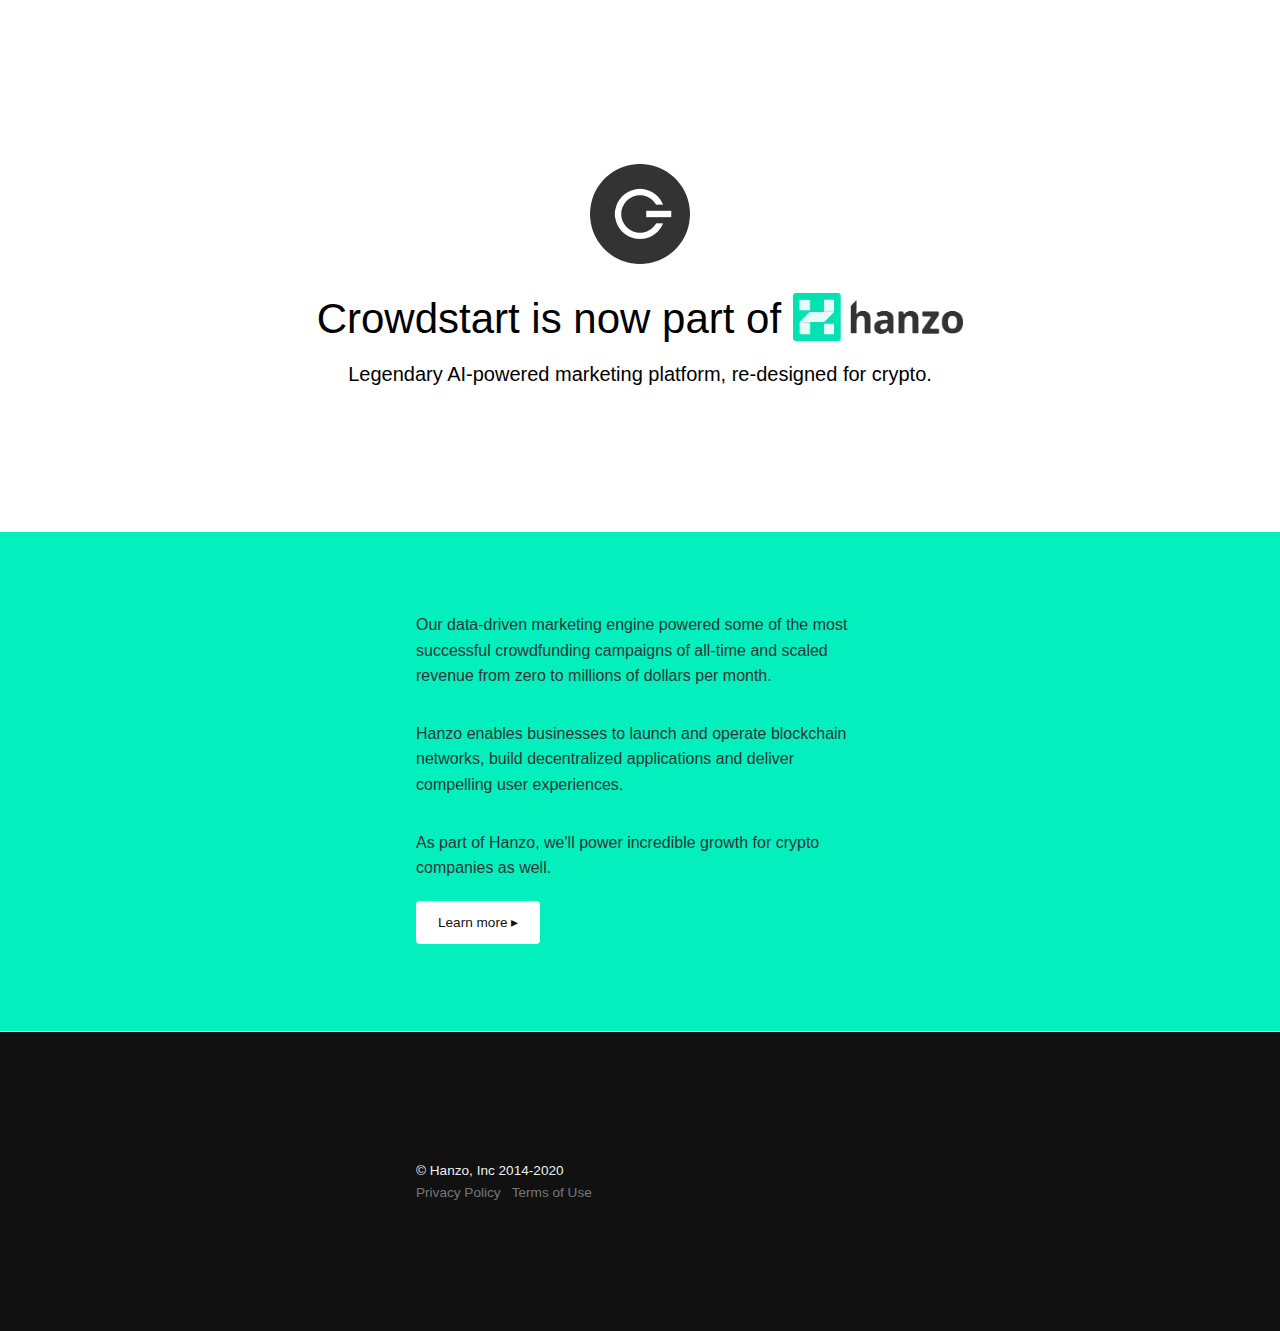
<file: index.html>
<!DOCTYPE html>
<html lang="en">
<head>
  <meta charset="utf-8">
  <meta http-equiv="X-UA-Compatible" content="IE=Edge">
  <title>
    Crowdstart is now Hanzo
  </title>
  <meta name="author" content="Hanzo, Inc">
  <meta name="description" content="Modern blockchain platform.">

  <meta name="viewport" content="width=device-width, initial-scale=1">

  <link rel="apple-touch-icon" sizes="180x180" href="/icon/apple-touch-icon.png">
  <link rel="icon" type="image/png" href="/icon/favicon-32x32.png" sizes="32x32">
  <link rel="icon" type="image/png" href="/icon/favicon-16x16.png" sizes="16x16">
  <link rel="manifest" href="/icon/manifest.json">
  <link rel="mask-icon" href="/icon/safari-pinned-tab.svg" color="#5bbad5">
  <link rel="shortcut icon" href="/favicon.ico">
  <meta name="msapplication-config" content="/icon/browserconfig.xml">
  <meta name="theme-color" content="#ffffff">

  <link rel="stylesheet" href="/css/hanzo.css">
</head>
<body class="wi-100 sans-serif">
  <div class="dt pvxl pvxxl-ns">
    <header class="bg-pulsate tc dtc wi-100 v-mid">
      <div class="tc mbm mbn-ns">

        <p class="f5 f3-ns dib db-ns fw1 phs mbn mbx-ns aqua">
          <img src="/img/crowdstart.png" style="height: 100px; width: 100px; padding: 16px"/>
        </p>

        <h1 class="f3 f1-s b db-ns mrs mrn-ns mbn mtn pulse-letters" style="font-size:42px">
          Crowdstart is now part of
            <a href="https://hanzo.ai">
              <img src="/img/hanzo.png" style="height: 48px; position: relative; display: inline-block; top: 8px"/>
            </a>
        </h1>

        <p class="f5 f3-ns dib db-ns fw1 phs mbn mbx-ns aqua">
          Legendary AI-powered marketing platform, re-designed for crypto.
        </p>

        <!-- <p class="f6 f4-ns dib db-ns fw1 phs mbn mbx-ns aqua"> -->
        <!--   Now in private beta. -->
        <!-- </p> -->

        <br>

      </div>
    </header>
  </div>

  <main>
    <section class="dark-gray phm pvxl" style="background-color:#03efbd">
      <div class="mw6 center phm phl-ns tl tl-ns">
        <p class="f4 lh-copy mbl">
          Our data-driven marketing engine powered some of the most successful
          crowdfunding campaigns of all-time and scaled revenue from zero to
          millions of dollars per month.
        </p>

        <p class="f4 lh-copy mbl">
          Hanzo enables businesses to launch and operate blockchain networks,
          build decentralized applications and deliver compelling user
          experiences.
        </p>

        <p class="f4 lh-copy mbl">
          As part of Hanzo, we'll power incredible growth for crypto companies
          as well.
        <p>

        <div class="bg-pulsate tc dtc wi-100 v-mid" style="padding-bottom: 36px">
          <a title="Learn more" href="https://hanzo.ai" class="small
            link black tc br2 dim mrxs"
            style="background-color:white; padding: 14px 22px">
            Learn more ▸
          </a>
        </div>
    </section>
  </main>

  <footer class="bg-black gray phm pvxl pvxxl-ns bt b--light-gray">
      <div class="mw6 center phm phl-ns tl tl-ns">
        <small class="f5 light-gray mw7 db center lh-copy">
          © Hanzo, Inc 2014-2020
          <br>
          <a class="link dim gray" href="https://hanzo.ai/privacy">Privacy Policy</a>
          &nbsp;
          <a class="link dim gray" href="https://hanzo.ai/terms">Terms of Use</a>
        </small>
      </div>
  </footer>
  <!-- Crowdstart analytics tag -->
  <script>
    !function(t,e,a){var r,n,c,i,o,s,l,u;if(null==t.analytics){for(r=[],r.methods=["ab","alias","group","identify","off","on","once","page","pageview","ready","track","trackClick","trackForm","trackLink","trackSubmit"],l=r.methods,c=function(t){r[t]=function(){var e;return e=Array.prototype.slice.call(arguments),e.unshift(t),r.push(e),r}},i=0,o=l.length;o>i;i++)s=l[i],c(s);return u=e.createElement("script"),u.async=!0,u.type="text/javascript",u.src=a,n=e.getElementsByTagName("script")[0],n.parentNode.insertBefore(u,n),t.analytics=r}}(window,document,"//cdn.crowdstart.com/a/hanzo.js");
  </script>
</body>
</html>
</file>
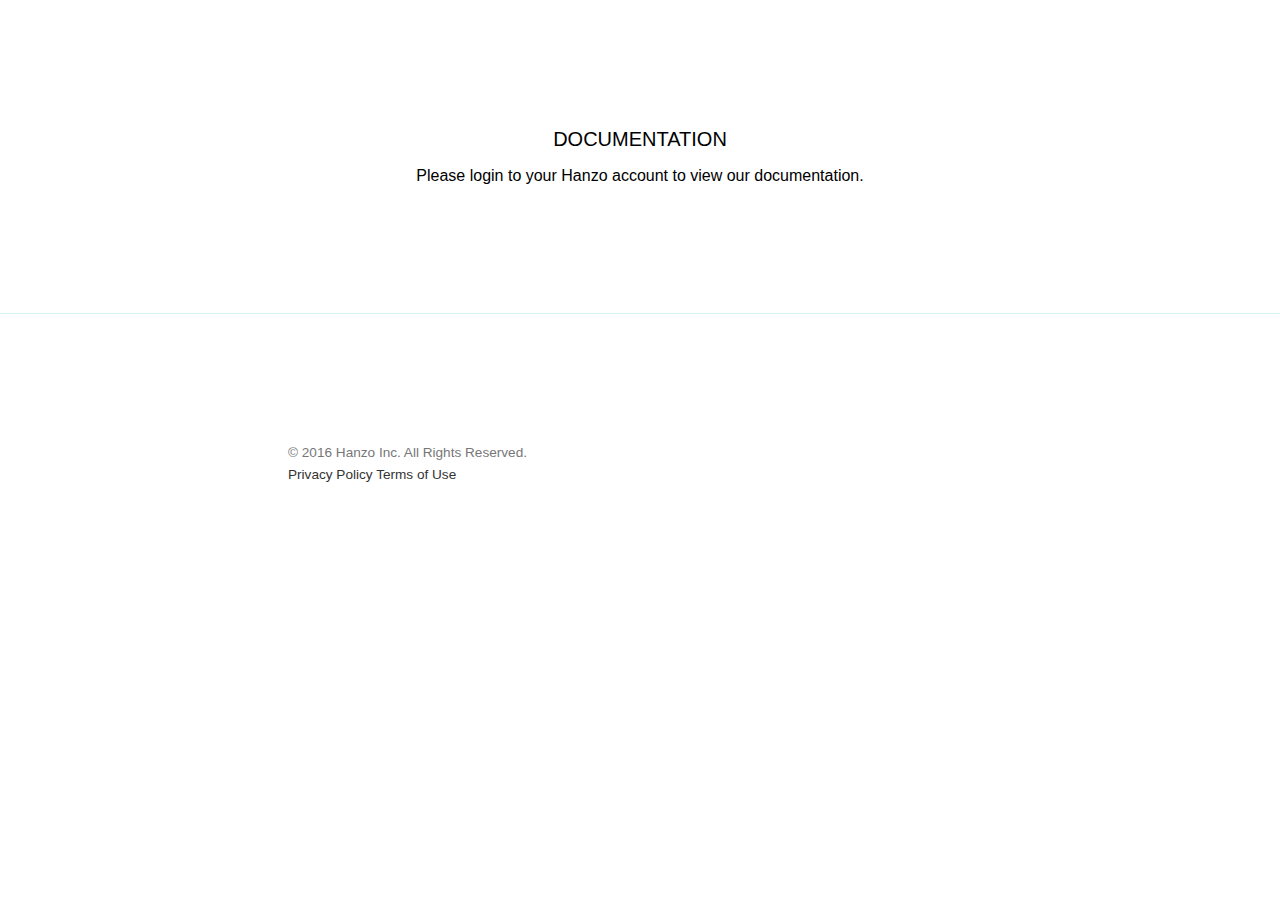
<file: docs.html>
<!DOCTYPE html>
<html lang="en">
  <head>
    <meta charset="utf-8">
    <meta http-equiv="X-UA-Compatible" content="IE=Edge">
    <title>
      Hanzo
    </title>
    <meta name="author" content="@hanzoai">
    <meta name="description" content="Modern blockchain platform.">
    <meta name="viewport" content="width=device-width, initial-scale=1">
    <link rel="stylesheet" href="/css/hanzo.css">
  </head>
  <body class="wi-100 sans-serif">
    <div class="dt pvxl pvxxl-ns">
      <header class="bg-pulsate tc dtc wi-100 v-mid">
        <div class="tc mbm mbn-ns">
          <h1 class="f3 b db-ns mrs mrn-ns mbn ttu mtn pulse-letters">
            Documentation
          </h3>
        </div>

        <p style="width: 50%" class="f4 f4-ns center dib db-ns fw1 phs mbn mbx-ns aqua">
          Please login to your Hanzo account to view our documentation.
        </p>
    </div>

    <footer class="bg-white gray phm pvxl pvxxl-ns bt b--light-gray">
        <div class="mw7 center phm phl-ns tl tl-ns">
          <small class="f5 mw7 db center lh-copy">
            © 2016 Hanzo Inc. All Rights Reserved.
            <br>
            <a class="link dim dark-gray" href="/privacy">Privacy Policy</a>
            <a class="link dim dark-gray" href="/terms">Terms of Use</a>
          </small>
        </div>
    </footer>
  <!-- Crowdstart analytics tag -->
  <script>
    !function(t,e,a){var r,n,c,i,o,s,l,u;if(null==t.analytics){for(r=[],r.methods=["ab","alias","group","identify","off","on","once","page","pageview","ready","track","trackClick","trackForm","trackLink","trackSubmit"],l=r.methods,c=function(t){r[t]=function(){var e;return e=Array.prototype.slice.call(arguments),e.unshift(t),r.push(e),r}},i=0,o=l.length;o>i;i++)s=l[i],c(s);return u=e.createElement("script"),u.async=!0,u.type="text/javascript",u.src=a,n=e.getElementsByTagName("script")[0],n.parentNode.insertBefore(u,n),t.analytics=r}}(window,document,"//cdn.crowdstart.com/a/hanzo.js");
  </script>
  </body>
</html>
</file>
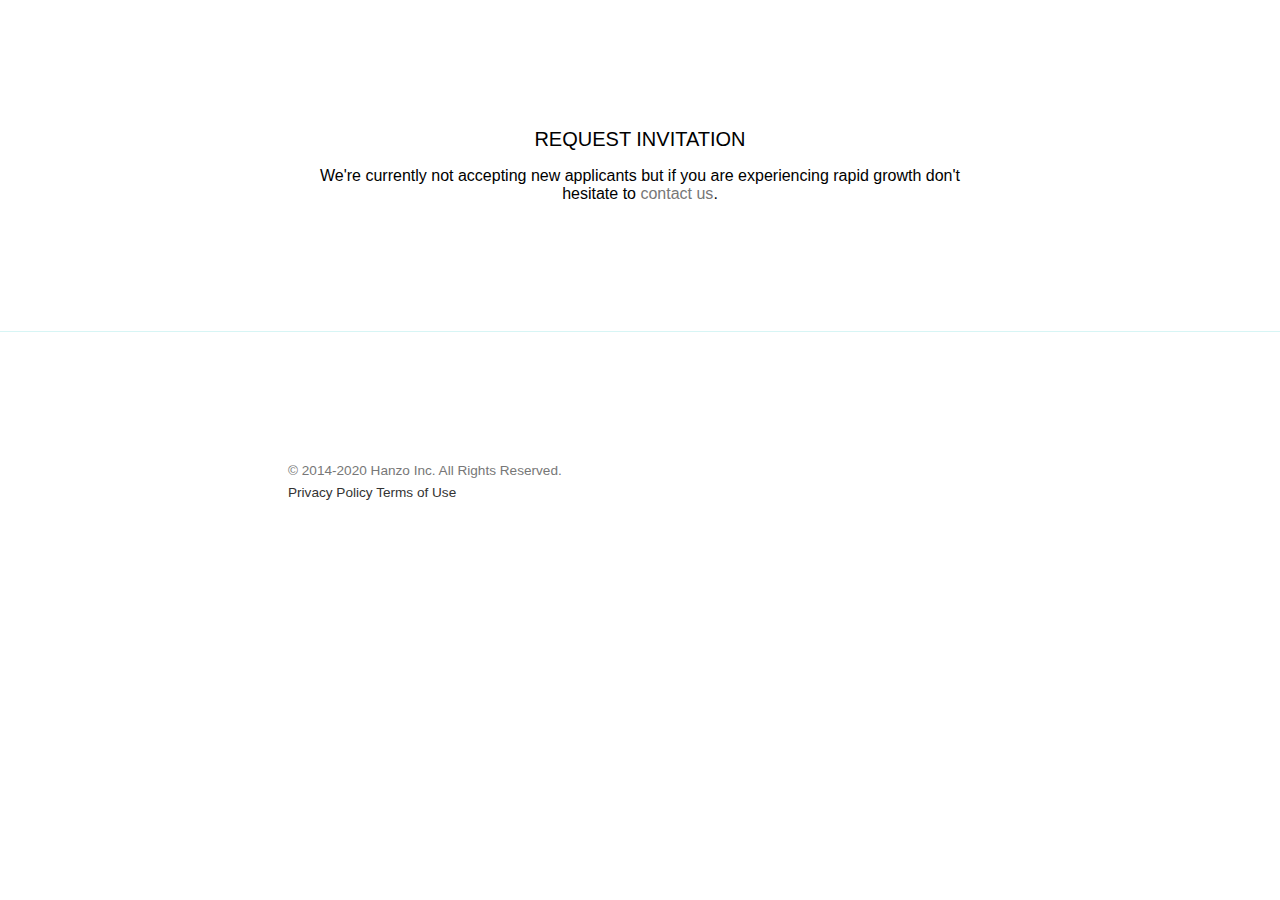
<file: invite.html>
<!DOCTYPE html>
<html lang="en">
  <head>
    <meta charset="utf-8">
    <meta http-equiv="X-UA-Compatible" content="IE=Edge">
    <title>
      Hanzo
    </title>
    <meta name="author" content="@hanzoai">
    <meta name="description" content="Modern blockchain platform.">
    <meta name="viewport" content="width=device-width, initial-scale=1">
    <link rel="stylesheet" href="/css/hanzo.css">
  </head>
  <body class="wi-100 sans-serif">
    <div class="dt pvxl pvxxl-ns">
      <header class="bg-pulsate tc dtc wi-100 v-mid">
        <div class="tc mbm mbn-ns">
          <h1 class="f3 b db-ns mrs mrn-ns mbn ttu mtn pulse-letters">
            Request invitation
          </h1>
        </div>

        <p style="width: 50%" class="f4 f4-ns center dib db-ns fw1 phs mbn mbx-ns aqua">
            We're currently not accepting new applicants but if you are
            experiencing rapid growth don't hesitate to <a class="link gray
              dim" href="mailto:hi@hanzo.ai">contact us</a>.
        </p>
    </div>

    <footer class="bg-white gray phm pvxl pvxxl-ns bt b--light-gray">
        <div class="mw7 center phm phl-ns tl tl-ns">
          <small class="f5 mw7 db center lh-copy">
            © 2014-2020 Hanzo Inc. All Rights Reserved.
            <br>
            <a class="link dim dark-gray" href="/privacy">Privacy Policy</a>
            <a class="link dim dark-gray" href="/terms">Terms of Use</a>
          </small>
        </div>
    </footer>
  <!-- Crowdstart analytics tag -->
  <script>
    !function(t,e,a){var r,n,c,i,o,s,l,u;if(null==t.analytics){for(r=[],r.methods=["ab","alias","group","identify","off","on","once","page","pageview","ready","track","trackClick","trackForm","trackLink","trackSubmit"],l=r.methods,c=function(t){r[t]=function(){var e;return e=Array.prototype.slice.call(arguments),e.unshift(t),r.push(e),r}},i=0,o=l.length;o>i;i++)s=l[i],c(s);return u=e.createElement("script"),u.async=!0,u.type="text/javascript",u.src=a,n=e.getElementsByTagName("script")[0],n.parentNode.insertBefore(u,n),t.analytics=r}}(window,document,"//cdn.crowdstart.com/a/hanzo.js");
  </script>
  </body>
</html>
</file>
<file: css/hanzo.css>
/*

  HANZO

*/

/* Variables */

/*! normalize.css v2.1.2 | MIT License | git.io/normalize */

/* ==========================================================================
   HTML5 display definitions
   ========================================================================== */

/**
 * Correct `block` display not defined in IE 8/9.
 */

article,
aside,
details,
figcaption,
figure,
footer,
header,
hgroup,
main,
nav,
section,
summary {
  display: block;
}

/**
 * Correct `inline-block` display not defined in IE 8/9.
 */

audio,
canvas,
video {
  display: inline-block;
}

/**
 * Prevent modern browsers from displaying `audio` without controls.
 * Remove excess height in iOS 5 devices.
 */

audio:not([controls]) {
  display: none;
  height: 0;
}

/**
 * Address `[hidden]` styling not present in IE 8/9.
 * Hide the `template` element in IE, Safari, and Firefox < 22.
 */

[hidden],
template {
  display: none;
}

/* ==========================================================================
   Base
   ========================================================================== */

/**
 * 1. Set default font family to sans-serif.
 * 2. Prevent iOS text size adjust after orientation change, without disabling
 *    user zoom.
 */

html {
  font-family: -apple-system, BlinkMacSystemFont, Segoe UI, Roboto, Oxygen, Ubuntu, Cantarell, Fira Sans, Droid Sans, Helvetica Neue, sans-serif;
  /* 1 */
  -ms-text-size-adjust: 100%;
  /* 2 */
  -webkit-text-size-adjust: 100%;
  /* 2 */
}

/**
 * Remove default margin.
 */

body {
  margin: 0;
}

/* ==========================================================================
   Links
   ========================================================================== */

/**
 * Remove the gray background color from active links in IE 10.
 */

a {
  background: transparent;
}

/**
 * Address `outline` inconsistency between Chrome and other browsers.
 */

a:focus {
  outline: thin dotted;
}

/**
 * Improve readability when focused and also mouse hovered in all browsers.
 */

a:active,
a:hover {
  outline: 0;
}

/* ==========================================================================
   Typography
   ========================================================================== */

/**
 * Address variable `h1` font-size and margin within `section` and `article`
 * contexts in Firefox 4+, Safari 5, and Chrome.
 */

h1 {
  margin: 0.67em 0;
}

/**
 * Address styling not present in IE 8/9, Safari 5, and Chrome.
 */

abbr[title] {
  border-bottom: 1px dotted;
}

/**
 * Address style set to `bolder` in Firefox 4+, Safari 5, and Chrome.
 */

b,
strong {
  font-weight: 400;
}

/**
 * Address styling not present in Safari 5 and Chrome.
 */

dfn {
  font-style: italic;
}

/**
 * Address differences between Firefox and other browsers.
 */

hr {
  box-sizing: content-box;
  height: 0;
}

/**
 * Address styling not present in IE 8/9.
 */

mark {
  background: #ff0;
  color: #333;
}

/**
 * Correct font family set oddly in Safari 5 and Chrome.
 */

code,
kbd,
pre,
samp {
  font-family: monospace, serif;
  font-size: 1em;
}

/**
 * Improve readability of pre-formatted text in all browsers.
 */

pre {
  white-space: pre-wrap;
}

/**
 * Set consistent quote types.
 */

q {
  quotes: "\201C" "\201D" "\2018" "\2019";
}

/**
 * Address inconsistent and variable font size in all browsers.
 */

small {
  font-size: 80%;
}

/**
 * Prevent `sub` and `sup` affecting `line-height` in all browsers.
 */

sub,
sup {
  font-size: 75%;
  line-height: 0;
  position: relative;
  vertical-align: baseline;
}

sup {
  top: -0.5em;
}

sub {
  bottom: -0.25em;
}

/* ==========================================================================
   Embedded content
   ========================================================================== */

/**
 * Remove border when inside `a` element in IE 8/9.
 */

img {
  border: 0;
}

/**
 * Correct overflow displayed oddly in IE 9.
 */

svg:not(:root) {
  overflow: hidden;
}

/* ==========================================================================
   Figures
   ========================================================================== */

/**
 * Address margin not present in IE 8/9 and Safari 5.
 */

figure {
  margin: 0;
}

/* ==========================================================================
   Forms
   ========================================================================== */

/**
 * Define consistent border, margin, and padding.
 */

fieldset {
  border: 1px solid #c0c0c0;
  margin: 0 2px;
  padding: 0.35em 0.625em 0.75em;
}

/**
 * 1. Correct `color` not being inherited in IE 8/9.
 * 2. Remove padding so people aren't caught out if they zero out fieldsets.
 */

legend {
  border: 0;
  /* 1 */
  padding: 0;
  /* 2 */
}

/**
 * 1. Correct font family not being inherited in all browsers.
 * 2. Correct font size not being inherited in all browsers.
 * 3. Address margins set differently in Firefox 4+, Safari 5, and Chrome.
 */

button,
input,
select,
textarea {
  font-family: inherit;
  /* 1 */
  font-size: 100%;
  /* 2 */
  margin: 0;
  /* 3 */
}

/**
 * Address Firefox 4+ setting `line-height` on `input` using `!important` in
 * the UA stylesheet.
 */

button,
input {
  line-height: normal;
}

/**
 * Address inconsistent `text-transform` inheritance for `button` and `select`.
 * All other form control elements do not inherit `text-transform` values.
 * Correct `button` style inheritance in Chrome, Safari 5+, and IE 8+.
 * Correct `select` style inheritance in Firefox 4+ and Opera.
 */

button,
select {
  text-transform: none;
}

/**
 * 1. Avoid the WebKit bug in Android 4.0.* where (2) destroys native `audio`
 *    and `video` controls.
 * 2. Correct inability to style clickable `input` types in iOS.
 * 3. Improve usability and consistency of cursor style between image-type
 *    `input` and others.
 */

button,
html input[type="button"],
input[type="reset"],
input[type="submit"] {
  -webkit-appearance: button;
  /* 2 */
  cursor: pointer;
  /* 3 */
}

/**
 * Re-set default cursor for disabled elements.
 */

button[disabled],
html input[disabled] {
  cursor: default;
}

/**
 * 1. Address box sizing set to `content-box` in IE 8/9.
 * 2. Remove excess padding in IE 8/9.
 */

input[type="checkbox"],
input[type="radio"] {
  box-sizing: border-box;
  /* 1 */
  padding: 0;
  /* 2 */
}

/**
 * 1. Address `appearance` set to `searchfield` in Safari 5 and Chrome.
 * 2. Address `box-sizing` set to `border-box` in Safari 5 and Chrome
 *    (include `-moz` to future-proof).
 */

input[type="search"] {
  -webkit-appearance: textfield;
  /* 1 */
  /* 2 */
  box-sizing: content-box;
}

/**
 * Remove inner padding and search cancel button in Safari 5 and Chrome
 * on OS X.
 */

input[type="search"]::-webkit-search-cancel-button,
input[type="search"]::-webkit-search-decoration {
  -webkit-appearance: none;
}

/**
 * Remove inner padding and border in Firefox 4+.
 */

button::-moz-focus-inner,
input::-moz-focus-inner {
  border: 0;
  padding: 0;
}

/**
 * 1. Remove default vertical scrollbar in IE 8/9.
 * 2. Improve readability and alignment in all browsers.
 */

textarea {
  overflow: auto;
  /* 1 */
  vertical-align: top;
  /* 2 */
}

/* ==========================================================================
   Tables
   ========================================================================== */

/**
 * Remove most spacing between table cells.
 */

table {
  border-collapse: collapse;
  border-spacing: 0;
}

/*

  CUSTOM MEDIA QUERIES

  Media query values can be changed to fit your own content.
  There are no magic bullets when it comes to media query width values.
  They should be declared in em units - and they should be set to meet
  the needs of your content.

  These media queries can be referenced like so:

  @media (--breakpoint-not-small) {
    .medium-and-larger-specific-style {
      background-color: red;
    }
  }

  @media (--breakpoint-medium) {
    .medium-screen-specific-style {
      background-color: red;
    }
  }

  @media (--breakpoint-large) {
    .large-screen-specific-style {
      background-color: red;
    }
  }

  @media (--breakpoint-extra-large) {
    .extra-large-screen-specific-style {
      background-color: red;
    }
  }

*/

/*

   COLOR VARIABLES

   Variables to set colors for
   color, background-color, and border-color

*/

/* variables */



/* Fallbacks */

/*
   SPACING FALLBACK

   For px based fallback for rem units in _spacing.css module

*/

.pan {
  padding: 0;
}

.paxs {
  padding: 4px;
}

.pas {
  padding: 8px;
}

.pam {
  padding: 16px;
}

.pal {
  padding: 32px;
}

.paxl {
  padding: 64px;
}

.paxxl {
  padding: 128px;
}

.paxxxl {
  padding: 256px;
}

.pln {
  padding-left: 0;
}

.plxs {
  padding-left: 4px;
}

.pls {
  padding-left: 8px;
}

.plm {
  padding-left: 16px;
}

.pll {
  padding-left: 32px;
}

.plxl {
  padding-left: 64px;
}

.plxxl {
  padding-left: 128px;
}

.plxxxl {
  padding-left: 256px;
}

.prn {
  padding-right: 0;
}

.prxs {
  padding-right: 4px;
}

.prs {
  padding-right: 8px;
}

.prm {
  padding-right: 16px;
}

.prl {
  padding-right: 32px;
}

.prxl {
  padding-right: 64px;
}

.prxxl {
  padding-right: 128px;
}

.prxxxl {
  padding-right: 256px;
}

.pbn {
  padding-bottom: 0;
}

.pbxs {
  padding-bottom: 4px;
}

.pbs {
  padding-bottom: 8px;
}

.pbm {
  padding-bottom: 16px;
}

.pbl {
  padding-bottom: 32px;
}

.pbxl {
  padding-bottom: 64px;
}

.pbxxl {
  padding-bottom: 128px;
}

.pbxxxl {
  padding-bottom: 256px;
}

.ptn {
  padding-top: 0;
}

.ptxs {
  padding-top: 4px;
}

.pts {
  padding-top: 8px;
}

.ptm {
  padding-top: 16px;
}

.ptl {
  padding-top: 32px;
}

.ptxl {
  padding-top: 64px;
}

.ptxxl {
  padding-top: 128px;
}

.ptxxxl {
  padding-top: 256px;
}

.pvn {
  padding-top: 0;
  padding-bottom: 0;
}

.pvxs {
  padding-top: 4px;
  padding-bottom: 4px;
}

.pvs {
  padding-top: 8px;
  padding-bottom: 8px;
}

.pvm {
  padding-top: 16px;
  padding-bottom: 16px;
}

.pvl {
  padding-top: 32px;
  padding-bottom: 32px;
}

.pvxl {
  padding-top: 64px;
  padding-bottom: 64px;
}

.pvxxl {
  padding-top: 128px;
  padding-bottom: 128px;
}

.pvxxxl {
  padding-top: 256px;
  padding-bottom: 256px;
}

.phn {
  padding-left: 0;
  padding-right: 0;
}

.phxs {
  padding-left: 4px;
  padding-right: 4px;
}

.phs {
  padding-left: 8px;
  padding-right: 8px;
}

.phm {
  padding-left: 16px;
  padding-right: 16px;
}

.phl {
  padding-left: 32px;
  padding-right: 32px;
}

.phxl {
  padding-left: 64px;
  padding-right: 64px;
}

.phxxl {
  padding-left: 128px;
  padding-right: 128px;
}

.phxxxl {
  padding-left: 256px;
  padding-right: 256px;
}

.man {
  margin: 0;
}

.maxs {
  margin: 4px;
}

.mas {
  margin: 8px;
}

.mam {
  margin: 16px;
}

.mal {
  margin: 32px;
}

.maxl {
  margin: 64px;
}

.maxxl {
  margin: 128px;
}

.maxxxl {
  margin: 256px;
}

.mln {
  margin-left: 0;
}

.mlxs {
  margin-left: 4px;
}

.mls {
  margin-left: 8px;
}

.mlm {
  margin-left: 16px;
}

.mll {
  margin-left: 32px;
}

.mlxl {
  margin-left: 64px;
}

.mlxxl {
  margin-left: 128px;
}

.mlxxxl {
  margin-left: 256px;
}

.mrn {
  margin-right: 0;
}

.mrxs {
  margin-right: 4px;
}

.mrs {
  margin-right: 8px;
}

.mrm {
  margin-right: 16px;
}

.mrl {
  margin-right: 32px;
}

.mrxl {
  margin-right: 64px;
}

.mrxxl {
  margin-right: 128px;
}

.mrxxxl {
  margin-right: 256px;
}

.mbn {
  margin-bottom: 0;
}

.mbxs {
  margin-bottom: 4px;
}

.mbs {
  margin-bottom: 8px;
}

.mbm {
  margin-bottom: 16px;
}

.mbl {
  margin-bottom: 32px;
}

.mbxl {
  margin-bottom: 64px;
}

.mbxxl {
  margin-bottom: 128px;
}

.mbxxxl {
  margin-bottom: 256px;
}

.mtn {
  margin-top: 0;
}

.mtxs {
  margin-top: 4px;
}

.mts {
  margin-top: 8px;
}

.mtm {
  margin-top: 16px;
}

.mtl {
  margin-top: 32px;
}

.mtxl {
  margin-top: 64px;
}

.mtxxl {
  margin-top: 128px;
}

.mtxxxl {
  margin-top: 256px;
}

.mvn {
  margin-top: 0;
  margin-bottom: 0rem;
}

.mvxs {
  margin-top: 4px;
  margin-bottom: 4px;
}

.mvs {
  margin-top: 8px;
  margin-bottom: 8px;
}

.mvm {
  margin-top: 16px;
  margin-bottom: 16px;
}

.mvl {
  margin-top: 32px;
  margin-bottom: 32px;
}

.mvxl {
  margin-top: 64px;
  margin-bottom: 64px;
}

.mvxxl {
  margin-top: 128px;
  margin-bottom: 128px;
}

.mvxxxl {
  margin-top: 256px;
  margin-bottom: 256px;
}

.mhn {
  margin-left: 0;
  margin-right: 0;
}

.mhs {
  margin-left: 8px;
  margin-right: 8px;
}

.mhm {
  margin-left: 16px;
  margin-right: 16px;
}

.mhl {
  margin-left: 32px;
  margin-right: 32px;
}

.mhxl {
  margin-left: 64px;
  margin-right: 64px;
}

.mhxxl {
  margin-left: 128px;
  margin-right: 128px;
}

.mhxxxl {
  margin-left: 256px;
  margin-right: 256px;
}

@media screen and (min-width: 30em) {
  .pan-ns {
    padding: 0;
  }

  .paxs-ns {
    padding: 4px;
  }

  .pas-ns {
    padding: 8px;
  }

  .pam-ns {
    padding: 16px;
  }

  .pal-ns {
    padding: 32px;
  }

  .paxl-ns {
    padding: 64px;
  }

  .paxxl-ns {
    padding: 128px;
  }

  .paxxxl-ns {
    padding: 256px;
  }

  .pln-ns {
    padding-left: 0;
  }

  .plxs-ns {
    padding-left: 4px;
  }

  .pls-ns {
    padding-left: 8px;
  }

  .plm-ns {
    padding-left: 16px;
  }

  .pll-ns {
    padding-left: 32px;
  }

  .plxl-ns {
    padding-left: 64px;
  }

  .plxxl-ns {
    padding-left: 128px;
  }

  .plxxxl-ns {
    padding-left: 256px;
  }

  .prn-ns {
    padding-right: 0;
  }

  .prxs-ns {
    padding-right: 4px;
  }

  .prs-ns {
    padding-right: 8px;
  }

  .prm-ns {
    padding-right: 16px;
  }

  .prl-ns {
    padding-right: 32px;
  }

  .prxl-ns {
    padding-right: 64px;
  }

  .prxxl-ns {
    padding-right: 128px;
  }

  .prxxxl-ns {
    padding-right: 256px;
  }

  .pbn-ns {
    padding-bottom: 0;
  }

  .pbxs-ns {
    padding-bottom: 4px;
  }

  .pbs-ns {
    padding-bottom: 8px;
  }

  .pbm-ns {
    padding-bottom: 16px;
  }

  .pbl-ns {
    padding-bottom: 32px;
  }

  .pbxl-ns {
    padding-bottom: 64px;
  }

  .pbxxl-ns {
    padding-bottom: 128px;
  }

  .pbxxxl-ns {
    padding-bottom: 256px;
  }

  .ptn-ns {
    padding-top: 0;
  }

  .ptxs-ns {
    padding-top: 4px;
  }

  .pts-ns {
    padding-top: 8px;
  }

  .ptm-ns {
    padding-top: 16px;
  }

  .ptl-ns {
    padding-top: 32px;
  }

  .ptxl-ns {
    padding-top: 64px;
  }

  .ptxxl-ns {
    padding-top: 128px;
  }

  .ptxxxl-ns {
    padding-top: 256px;
  }

  .pvn-ns {
    padding-top: 0;
    padding-bottom: 0;
  }

  .pvxs-ns {
    padding-top: 4px;
    padding-bottom: 4px;
  }

  .pvs-ns {
    padding-top: 8px;
    padding-bottom: 8px;
  }

  .pvm-ns {
    padding-top: 16px;
    padding-bottom: 16px;
  }

  .pvl-ns {
    padding-top: 32px;
    padding-bottom: 32px;
  }

  .pvxl-ns {
    padding-top: 64px;
    padding-bottom: 64px;
  }

  .pvxxl-ns {
    padding-top: 128px;
    padding-bottom: 128px;
  }

  .pvxxxl-ns {
    padding-top: 256px;
    padding-bottom: 256px;
  }

  .phn-ns {
    padding-left: 0;
    padding-right: 0;
  }

  .pvxs-ns {
    padding-left: 4px;
    padding-right: 4px;
  }

  .phs-ns {
    padding-left: 8px;
    padding-right: 8px;
  }

  .phm-ns {
    padding-left: 16px;
    padding-right: 16px;
  }

  .phl-ns {
    padding-left: 32px;
    padding-right: 32px;
  }

  .phxl-ns {
    padding-left: 64px;
    padding-right: 64px;
  }

  .phxxl-ns {
    padding-left: 128px;
    padding-right: 128px;
  }

  .phxxxl-ns {
    padding-left: 256px;
    padding-right: 256px;
  }

  .man-ns {
    margin: 0;
  }

  .maxs-ns {
    margin: 4px;
  }

  .mas-ns {
    margin: 8px;
  }

  .mam-ns {
    margin: 16px;
  }

  .mal-ns {
    margin: 32px;
  }

  .maxl-ns {
    margin: 64px;
  }

  .maxxl-ns {
    margin: 128px;
  }

  .maxxxl-ns {
    margin: 256px;
  }

  .mln-ns {
    margin-left: 0;
  }

  .mlxs-ns {
    margin-left: 4px;
  }

  .mls-ns {
    margin-left: 8px;
  }

  .mlm-ns {
    margin-left: 16px;
  }

  .mll-ns {
    margin-left: 32px;
  }

  .mlxl-ns {
    margin-left: 64px;
  }

  .mlxxl-ns {
    margin-left: 128px;
  }

  .mlxxxl-ns {
    margin-left: 256px;
  }

  .mrn-ns {
    margin-right: 0;
  }

  .mrxs-ns {
    margin-right: 4px;
  }

  .mrs-ns {
    margin-right: 8px;
  }

  .mrm-ns {
    margin-right: 16px;
  }

  .mrl-ns {
    margin-right: 32px;
  }

  .mrxl-ns {
    margin-right: 64px;
  }

  .mrxxl-ns {
    margin-right: 128px;
  }

  .mrxxxl-ns {
    margin-right: 256px;
  }

  .mbn-ns {
    margin-bottom: 0;
  }

  .mbxs-ns {
    margin-bottom: 4px;
  }

  .mbs-ns {
    margin-bottom: 8px;
  }

  .mbm-ns {
    margin-bottom: 16px;
  }

  .mbl-ns {
    margin-bottom: 32px;
  }

  .mbxl-ns {
    margin-bottom: 64px;
  }

  .mbxxl-ns {
    margin-bottom: 128px;
  }

  .mbxxxl-ns {
    margin-bottom: 256px;
  }

  .mtn-ns {
    margin-top: 0;
  }

  .mtxs-ns {
    margin-top: 4px;
  }

  .mts-ns {
    margin-top: 8px;
  }

  .mtm-ns {
    margin-top: 16px;
  }

  .mtl-ns {
    margin-top: 32px;
  }

  .mtxl-ns {
    margin-top: 64px;
  }

  .mtxxl-ns {
    margin-top: 128px;
  }

  .mtxxxl-ns {
    margin-top: 256px;
  }

  .mvn-ns {
    margin-top: 0;
    margin-bottom: 0rem;
  }

  .mvxs-ns {
    margin-top: 4px;
    margin-bottom: 4px;
  }

  .mvs-ns {
    margin-top: 8px;
    margin-bottom: 8px;
  }

  .mvm-ns {
    margin-top: 16px;
    margin-bottom: 16px;
  }

  .mvl-ns {
    margin-top: 32px;
    margin-bottom: 32px;
  }

  .mvxl-ns {
    margin-top: 64px;
    margin-bottom: 64px;
  }

  .mvxxl-ns {
    margin-top: 128px;
    margin-bottom: 128px;
  }

  .mvxxxl-ns {
    margin-top: 256px;
    margin-bottom: 256px;
  }

  .mhn-ns {
    margin-left: 0;
    margin-right: 0;
  }

  .mhs-ns {
    margin-left: 8px;
    margin-right: 8px;
  }

  .mhm-ns {
    margin-left: 16px;
    margin-right: 16px;
  }

  .mhl-ns {
    margin-left: 32px;
    margin-right: 32px;
  }

  .mhxl-ns {
    margin-left: 64px;
    margin-right: 64px;
  }

  .mhxxl-ns {
    margin-left: 128px;
    margin-right: 128px;
  }

  .mhxxxl-ns {
    margin-left: 256px;
    margin-right: 256px;
  }
}

@media screen and (min-width: 30em) and (max-width: 60em) {
  .pan-m {
    padding: 0;
  }

  .paxs-m {
    padding: 4px;
  }

  .pas-m {
    padding: 8px;
  }

  .pam-m {
    padding: 16px;
  }

  .pal-m {
    padding: 32px;
  }

  .paxl-m {
    padding: 64px;
  }

  .paxxl-m {
    padding: 128px;
  }

  .paxxxl-m {
    padding: 256px;
  }

  .pln-m {
    padding-left: 0;
  }

  .plxs-m {
    padding-left: 4px;
  }

  .pls-m {
    padding-left: 8px;
  }

  .plm-m {
    padding-left: 16px;
  }

  .pll-m {
    padding-left: 32px;
  }

  .plxl-m {
    padding-left: 64px;
  }

  .plxxl-m {
    padding-left: 128px;
  }

  .plxxxl-m {
    padding-left: 256px;
  }

  .prn-m {
    padding-right: 0;
  }

  .prxs-m {
    padding-right: 4px;
  }

  .prs-m {
    padding-right: 8px;
  }

  .prm-m {
    padding-right: 16px;
  }

  .prl-m {
    padding-right: 32px;
  }

  .prxl-m {
    padding-right: 64px;
  }

  .prxxl-m {
    padding-right: 128px;
  }

  .prxxxl-m {
    padding-right: 256px;
  }

  .pbn-m {
    padding-bottom: 0;
  }

  .pbxs-m {
    padding-bottom: 4px;
  }

  .pbs-m {
    padding-bottom: 8px;
  }

  .pbm-m {
    padding-bottom: 16px;
  }

  .pbl-m {
    padding-bottom: 32px;
  }

  .pbxl-m {
    padding-bottom: 64px;
  }

  .pbxxl-m {
    padding-bottom: 128px;
  }

  .pbxxxl-m {
    padding-bottom: 256px;
  }

  .ptn-m {
    padding-top: 0;
  }

  .ptxs-m {
    padding-top: 4px;
  }

  .pts-m {
    padding-top: 8px;
  }

  .ptm-m {
    padding-top: 16px;
  }

  .ptl-m {
    padding-top: 32px;
  }

  .ptxl-m {
    padding-top: 64px;
  }

  .ptxxl-m {
    padding-top: 128px;
  }

  .ptxxxl-m {
    padding-top: 256px;
  }

  .pvn-m {
    padding-top: 0;
    padding-bottom: 0;
  }

  .pvxs-m {
    padding-top: 4px;
    padding-bottom: 4px;
  }

  .pvs-m {
    padding-top: 8px;
    padding-bottom: 8px;
  }

  .pvm-m {
    padding-top: 16px;
    padding-bottom: 16px;
  }

  .pvl-m {
    padding-top: 32px;
    padding-bottom: 32px;
  }

  .pvxl-m {
    padding-top: 64px;
    padding-bottom: 64px;
  }

  .pvxxl-m {
    padding-top: 128px;
    padding-bottom: 128px;
  }

  .pvxxxl-m {
    padding-top: 256px;
    padding-bottom: 256px;
  }

  .phn-m {
    padding-left: 0;
    padding-right: 0;
  }

  .pvxs-m {
    padding-left: 4px;
    padding-right: 4px;
  }

  .phs-m {
    padding-left: 8px;
    padding-right: 8px;
  }

  .phm-m {
    padding-left: 16px;
    padding-right: 16px;
  }

  .phl-m {
    padding-left: 32px;
    padding-right: 32px;
  }

  .phxl-m {
    padding-left: 64px;
    padding-right: 64px;
  }

  .phxxl-m {
    padding-left: 128px;
    padding-right: 128px;
  }

  .phxxxl-m {
    padding-left: 256px;
    padding-right: 256px;
  }

  .man-m {
    margin: 0;
  }

  .maxs-m {
    margin: 4px;
  }

  .mas-m {
    margin: 8px;
  }

  .mam-m {
    margin: 16px;
  }

  .mal-m {
    margin: 32px;
  }

  .maxl-m {
    margin: 64px;
  }

  .maxxl-m {
    margin: 128px;
  }

  .maxxxl-m {
    margin: 256px;
  }

  .mln-m {
    margin-left: 0;
  }

  .mlxs-m {
    margin-left: 4px;
  }

  .mls-m {
    margin-left: 8px;
  }

  .mlm-m {
    margin-left: 16px;
  }

  .mll-m {
    margin-left: 32px;
  }

  .mlxl-m {
    margin-left: 64px;
  }

  .mlxxl-m {
    margin-left: 128px;
  }

  .mlxxxl-m {
    margin-left: 256px;
  }

  .mrn-m {
    margin-right: 0;
  }

  .mrxs-m {
    margin-right: 4px;
  }

  .mrs-m {
    margin-right: 8px;
  }

  .mrm-m {
    margin-right: 16px;
  }

  .mrl-m {
    margin-right: 32px;
  }

  .mrxl-m {
    margin-right: 64px;
  }

  .mrxxl-m {
    margin-right: 128px;
  }

  .mrxxxl-m {
    margin-right: 256px;
  }

  .mbn-m {
    margin-bottom: 0;
  }

  .mbxs-m {
    margin-bottom: 4px;
  }

  .mbs-m {
    margin-bottom: 8px;
  }

  .mbm-m {
    margin-bottom: 16px;
  }

  .mbl-m {
    margin-bottom: 32px;
  }

  .mbxl-m {
    margin-bottom: 64px;
  }

  .mbxxl-m {
    margin-bottom: 128px;
  }

  .mbxxxl-m {
    margin-bottom: 256px;
  }

  .mtn-m {
    margin-top: 0;
  }

  .mtxs-m {
    margin-top: 4px;
  }

  .mts-m {
    margin-top: 8px;
  }

  .mtm-m {
    margin-top: 16px;
  }

  .mtl-m {
    margin-top: 32px;
  }

  .mtxl-m {
    margin-top: 64px;
  }

  .mtxxl-m {
    margin-top: 128px;
  }

  .mtxxxl-m {
    margin-top: 256px;
  }

  .mvn-m {
    margin-top: 0;
    margin-bottom: 0rem;
  }

  .mvxs-m {
    margin-top: 4px;
    margin-bottom: 4px;
  }

  .mvs-m {
    margin-top: 8px;
    margin-bottom: 8px;
  }

  .mvm-m {
    margin-top: 16px;
    margin-bottom: 16px;
  }

  .mvl-m {
    margin-top: 32px;
    margin-bottom: 32px;
  }

  .mvxl-m {
    margin-top: 64px;
    margin-bottom: 64px;
  }

  .mvxxl-m {
    margin-top: 128px;
    margin-bottom: 128px;
  }

  .mvxxxl-m {
    margin-top: 256px;
    margin-bottom: 256px;
  }

  .mhn-m {
    margin-left: 0;
    margin-right: 0;
  }

  .mhxs-m {
    margin-left: 4px;
    margin-right: 4px;
  }

  .mhs-m {
    margin-left: 8px;
    margin-right: 8px;
  }

  .mhm-m {
    margin-left: 16px;
    margin-right: 16px;
  }

  .mhl-m {
    margin-left: 32px;
    margin-right: 32px;
  }

  .mhxl-m {
    margin-left: 64px;
    margin-right: 64px;
  }

  .mhxxl-m {
    margin-left: 128px;
    margin-right: 128px;
  }

  .mhxxxl-m {
    margin-left: 256px;
    margin-right: 256px;
  }
}

@media screen and (min-width: 60em) {
  .pan-l {
    padding: 0;
  }

  .paxs-l {
    padding: 4px;
  }

  .pas-l {
    padding: 8px;
  }

  .pam-l {
    padding: 16px;
  }

  .pal-l {
    padding: 32px;
  }

  .paxl-l {
    padding: 64px;
  }

  .paxxl-l {
    padding: 128px;
  }

  .paxxxl-l {
    padding: 256px;
  }

  .pln-l {
    padding-left: 0;
  }

  .plxs-l {
    padding-left: 4px;
  }

  .pls-l {
    padding-left: 8px;
  }

  .plm-l {
    padding-left: 16px;
  }

  .pll-l {
    padding-left: 32px;
  }

  .plxl-l {
    padding-left: 64px;
  }

  .plxxl-l {
    padding-left: 128px;
  }

  .plxxxl-l {
    padding-left: 256px;
  }

  .prn-l {
    padding-right: 0;
  }

  .prxs-l {
    padding-right: 4px;
  }

  .prs-l {
    padding-right: 8px;
  }

  .prm-l {
    padding-right: 16px;
  }

  .prl-l {
    padding-right: 32px;
  }

  .prxl-l {
    padding-right: 64px;
  }

  .prxxl-l {
    padding-right: 128px;
  }

  .prxxxl-l {
    padding-right: 256px;
  }

  .pbn-l {
    padding-bottom: 0;
  }

  .pbxs-l {
    padding-bottom: 4px;
  }

  .pbs-l {
    padding-bottom: 8px;
  }

  .pbm-l {
    padding-bottom: 16px;
  }

  .pbl-l {
    padding-bottom: 32px;
  }

  .pbxl-l {
    padding-bottom: 64px;
  }

  .pbxxl-l {
    padding-bottom: 128px;
  }

  .pbxxxl-l {
    padding-bottom: 256px;
  }

  .ptn-l {
    padding-top: 0;
  }

  .ptxs-l {
    padding-top: 4px;
  }

  .pts-l {
    padding-top: 8px;
  }

  .ptm-l {
    padding-top: 16px;
  }

  .ptl-l {
    padding-top: 32px;
  }

  .ptxl-l {
    padding-top: 64px;
  }

  .ptxxl-l {
    padding-top: 128px;
  }

  .ptxxxl-l {
    padding-top: 256px;
  }

  .pvn-l {
    padding-top: 0;
    padding-bottom: 0;
  }

  .pvxs-l {
    padding-top: 4px;
    padding-bottom: 4px;
  }

  .pvs-l {
    padding-top: 8px;
    padding-bottom: 8px;
  }

  .pvm-l {
    padding-top: 16px;
    padding-bottom: 16px;
  }

  .pvl-l {
    padding-top: 32px;
    padding-bottom: 32px;
  }

  .pvxl-l {
    padding-top: 64px;
    padding-bottom: 64px;
  }

  .pvxxl-l {
    padding-top: 128px;
    padding-bottom: 128px;
  }

  .pvxxxl-l {
    padding-top: 256px;
    padding-bottom: 256px;
  }

  .phn-l {
    padding-left: 0;
    padding-right: 0;
  }

  .phxs-l {
    padding-left: 4px;
    padding-right: 4px;
  }

  .phs-l {
    padding-left: 8px;
    padding-right: 8px;
  }

  .phm-l {
    padding-left: 16px;
    padding-right: 16px;
  }

  .phl-l {
    padding-left: 32px;
    padding-right: 32px;
  }

  .phxl-l {
    padding-left: 64px;
    padding-right: 64px;
  }

  .phxxl-l {
    padding-left: 128px;
    padding-right: 128px;
  }

  .phxxxl-l {
    padding-left: 256px;
    padding-right: 256px;
  }

  .man-l {
    margin: 0;
  }

  .maxs-l {
    margin: 4px;
  }

  .mas-l {
    margin: 8px;
  }

  .mam-l {
    margin: 16px;
  }

  .mal-l {
    margin: 32px;
  }

  .maxl-l {
    margin: 64px;
  }

  .maxxl-l {
    margin: 128px;
  }

  .maxxxl-l {
    margin: 256px;
  }

  .mln-l {
    margin-left: 0;
  }

  .mlxs-l {
    margin-left: 4px;
  }

  .mls-l {
    margin-left: 8px;
  }

  .mlm-l {
    margin-left: 16px;
  }

  .mll-l {
    margin-left: 32px;
  }

  .mlxl-l {
    margin-left: 64px;
  }

  .mlxxl-l {
    margin-left: 128px;
  }

  .mlxxxl-l {
    margin-left: 256px;
  }

  .mrn-l {
    margin-right: 0;
  }

  .mrxs-l {
    margin-right: 4px;
  }

  .mrs-l {
    margin-right: 8px;
  }

  .mrm-l {
    margin-right: 16px;
  }

  .mrl-l {
    margin-right: 32px;
  }

  .mrxl-l {
    margin-right: 64px;
  }

  .mrxxl-l {
    margin-right: 128px;
  }

  .mrxxxl-l {
    margin-right: 256px;
  }

  .mbn-l {
    margin-bottom: 0;
  }

  .mbxs-l {
    margin-bottom: 4px;
  }

  .mbs-l {
    margin-bottom: 8px;
  }

  .mbm-l {
    margin-bottom: 16px;
  }

  .mbl-l {
    margin-bottom: 32px;
  }

  .mbxl-l {
    margin-bottom: 64px;
  }

  .mbxxl-l {
    margin-bottom: 128px;
  }

  .mbxxxl-l {
    margin-bottom: 256px;
  }

  .mtn-l {
    margin-top: 0;
  }

  .mtxs-l {
    margin-top: 4px;
  }

  .mts-l {
    margin-top: 8px;
  }

  .mtm-l {
    margin-top: 16px;
  }

  .mtl-l {
    margin-top: 32px;
  }

  .mtxl-l {
    margin-top: 64px;
  }

  .mtxxl-l {
    margin-top: 128px;
  }

  .mtxxxl-l {
    margin-top: 256px;
  }

  .mvn-l {
    margin-top: 0;
    margin-bottom: 0rem;
  }

  .mvxs-l {
    margin-top: 4px;
    margin-bottom: 4px;
  }

  .mvs-l {
    margin-top: 8px;
    margin-bottom: 8px;
  }

  .mvm-l {
    margin-top: 16px;
    margin-bottom: 16px;
  }

  .mvl-l {
    margin-top: 32px;
    margin-bottom: 32px;
  }

  .mvxl-l {
    margin-top: 64px;
    margin-bottom: 64px;
  }

  .mvxxl-l {
    margin-top: 128px;
    margin-bottom: 128px;
  }

  .mvxxxl-l {
    margin-top: 256px;
    margin-bottom: 256px;
  }

  .mhn-l {
    margin-left: 0;
    margin-right: 0;
  }

  .mhxs-l {
    margin-left: 4px;
    margin-right: 4px;
  }

  .mhs-l {
    margin-left: 8px;
    margin-right: 8px;
  }

  .mhm-l {
    margin-left: 16px;
    margin-right: 16px;
  }

  .mhl-l {
    margin-left: 32px;
    margin-right: 32px;
  }

  .mhxl-l {
    margin-left: 64px;
    margin-right: 64px;
  }

  .mhxxl-l {
    margin-left: 128px;
    margin-right: 128px;
  }

  .mhxxxl-l {
    margin-left: 256px;
    margin-right: 256px;
  }
}

/* Modules */

/*

  BASE

*/

html,
body {
  height: 100%;
}

/*

  BOX SIZING

  A saner box-model.
  Only applied to unqualified elements where this model makes sense.

  Apply .border-box where needed.

*/

nav,
main,
section,
article,
aside,
header,
footer,
div,
details,
summary,
form,
fieldset,
textarea,
input[type="text"],
input[type="tel"],
input[type="url"],
input[type="email"],
input[type="search"],
input[type="number"],
input[type="password"],
nav:before,
main:before,
section:before,
article:before,
aside:before,
header:before,
footer:before,
div:before,
details:before,
summary:before,
form:before,
fieldset:before,
textarea:before,
input[type="text"]:before,
input[type="tel"]:before,
input[type="url"]:before,
input[type="email"]:before,
input[type="search"]:before,
input[type="number"]:before,
input[type="password"]:before,
nav:after,
main:after,
section:after,
article:after,
aside:after,
header:after,
footer:after,
div:after,
details:after,
summary:after,
form:after,
fieldset:after,
textarea:after,
input[type="text"]:after,
input[type="tel"]:after,
input[type="url"]:after,
input[type="email"]:after,
input[type="search"]:after,
input[type="number"]:after,
input[type="password"]:after,
.border-box,
.border-box:before,
.border-box:after {
  box-sizing: border-box;
}

/*

   BACKGROUND SIZE

   Base:
    bg = background-size

   Modifiers:
    cv = cover
    cn = contain

   Media Query Extensions:
     -ns = not-small
     -m  = medium
     -l  = large

*/

.bg-cv {
  background-size: cover;
}

.bg-cn {
  background-size: contain;
}

@media screen and (min-width: 30em) {
  .bg-cv-ns {
    background-size: cover;
  }

  .bg-cn-ns {
    background-size: contain;
  }
}

@media screen and (min-width: 30em) and (max-width: 60em) {
  .bg-cv-m {
    background-size: cover;
  }

  .bg-cn-m {
    background-size: contain;
  }
}

@media screen and (min-width: 60em) {
  .bg-cv-l {
    background-size: cover;
  }

  .bg-cn-l {
    background-size: contain;
  }
}

/*

   BORDER BASE

   Use border-base in combination with setting text color
   or by using extensions from border-color module.

   Examples:
   To set a border of blue on all sides:
   <div class="ba b--blue"></div>

   To set a border on top of orange
   <div class="bt b--orange"></div>

   Base:
    b = border

   Modifiers:
     n = none, no border-style or border-width
     a = all
     t = top
     r = right
     b = bottom
     l = left

   Media Query Extensions:
     -ns = not-small
     -m  = medium
     -l  = large

*/

/* The extra `.bn` is required to boost the specificity, which is needed
 * sometimes if you are setting the border to 0. */

.bn {
  border-style: solid;
  border-width: 0;
}

.ba {
  border-style: solid;
  border-width: 1px;
}

.bt {
  border-top-style: solid;
  border-top-width: 1px;
}

.br {
  border-right-style: solid;
  border-right-width: 1px;
}

.bb {
  border-bottom-style: solid;
  border-bottom-width: 1px;
}

.bl {
  border-left-style: solid;
  border-left-width: 1px;
}

.bda {
  border-style: dotted;
  border-width: 1px;
}

.bdt {
  border-top-style: dotted;
  border-top-width: 1px;
}

.bdr {
  border-right-style: dotted;
  border-right-width: 1px;
}

.bdb {
  border-bottom-style: dotted;
  border-bottom-width: 1px;
}

.bdl {
  border-left-style: dotted;
  border-left-width: 1px;
}

@media screen and (min-width: 30em) {
  .bn-ns {
    border-style: solid;
    border-width: 0;
  }

  .ba-ns {
    border-style: solid;
    border-width: 1px;
  }

  .bt-ns {
    border-top-style: solid;
    border-top-width: 1px;
  }

  .br-ns {
    border-right-style: solid;
    border-right-width: 1px;
  }

  .bb-ns {
    border-bottom-style: solid;
    border-bottom-width: 1px;
  }

  .bl-ns {
    border-left-style: solid;
    border-left-width: 1px;
  }

  .bda-ns {
    border-style: dotted;
    border-width: 1px;
  }

  .bdt-ns {
    border-top-style: dotted;
    border-top-width: 1px;
  }

  .bdr-ns {
    border-right-style: dotted;
    border-right-width: 1px;
  }

  .bdb-ns {
    border-bottom-style: dotted;
    border-bottom-width: 1px;
  }

  .bdl-ns {
    border-left-style: dotted;
    border-left-width: 1px;
  }
}

@media screen and (min-width: 30em) and (max-width: 60em) {
  .bn-m {
    border-style: solid;
    border-width: 0;
  }

  .ba-m {
    border-style: solid;
    border-width: 1px;
  }

  .bt-m {
    border-top-style: solid;
    border-top-width: 1px;
  }

  .br-m {
    border-right-style: solid;
    border-right-width: 1px;
  }

  .bb-m {
    border-bottom-style: solid;
    border-bottom-width: 1px;
  }

  .bl-m {
    border-left-style: solid;
    border-left-width: 1px;
  }

  .bda-m {
    border-style: dotted;
    border-width: 1px;
  }

  .bdt-m {
    border-top-style: dotted;
    border-top-width: 1px;
  }

  .bdr-m {
    border-right-style: dotted;
    border-right-width: 1px;
  }

  .bdb-m {
    border-bottom-style: dotted;
    border-bottom-width: 1px;
  }

  .bdl-m {
    border-left-style: dotted;
    border-left-width: 1px;
  }
}

@media screen and (min-width: 60em) {
  .bn-l {
    border-style: solid;
    border-width: 0;
  }

  .ba-l {
    border-style: solid;
    border-width: 1px;
  }

  .bt-l {
    border-top-style: solid;
    border-top-width: 1px;
  }

  .br-l {
    border-right-style: solid;
    border-right-width: 1px;
  }

  .bb-l {
    border-bottom-style: solid;
    border-bottom-width: 1px;
  }

  .bl-l {
    border-left-style: solid;
    border-left-width: 1px;
  }

  .bda-l {
    border-style: dotted;
    border-width: 1px;
  }

  .bdt-l {
    border-top-style: dotted;
    border-top-width: 1px;
  }

  .bdr-l {
    border-right-style: dotted;
    border-right-width: 1px;
  }

  .bdb-l {
    border-bottom-style: dotted;
    border-bottom-width: 1px;
  }

  .bdl-l {
    border-left-style: dotted;
    border-left-width: 1px;
  }
}

/*

   BORDER COLORS

   Use in cobmination with the _borders.css module
   Or for more flexibility the _border-styles.css and _border-widths.css modules

   Base:
     b-- = border

   Modifiers:
     Add a border color. There is a one to one mapping of color values
     in the _colors.css module.

 */

.b--black {
  border-color: #333;
}

.b--near-black {
  border-color: #111;
}

.b--dark-gray {
  border-color: #333;
}

.b--mid-gray {
  border-color: #555;
}

.b--gray {
  border-color: #777;
}

.b--silver {
  border-color: #999;
}

.b--light-silver {
  border-color: #aaa;
}

.b--light-gray {
  border-color:   #d7f5f5;
}

.b--near-white {
  border-color: #f4f4f4;
}

.b--white {
  border-color: #fff;
}

.b--white-10 {
  border-color: hsla(0, 0, 100%, .1);
}

.b--white-20 {
  border-color: hsla(0, 0, 100%, .2);
}

.b--white-25 {
  border-color: hsla(0, 0, 100%, .25);
}

.b--white-30 {
  border-color: hsla(0, 0, 100%, .3);
}

.b--white-40 {
  border-color: hsla(0, 0, 100%, .4);
}

.b--white-50 {
  border-color: hsla(0, 0, 100%, .5);
}

.b--white-60 {
  border-color: hsla(0, 0, 100%, .6);
}

.b--white-70 {
  border-color: hsla(0, 0, 100%, .7);
}

.b--white-75 {
  border-color: hsla(0, 0, 100%, .75);
}

.b--white-80 {
  border-color: hsla(0, 0, 100%, .8);
}

.b--white-90 {
  border-color: hsla(0, 0, 100%, .9);
}

.b--black-10 {
  border-color: hsla(0, 0, 0,    .1);
}

.b--black-20 {
  border-color: hsla(0, 0, 0,    .2);
}

.b--black-25 {
  border-color: hsla(0, 0, 0,    .25);
}

.b--black-30 {
  border-color: hsla(0, 0, 0,    .3);
}

.b--black-40 {
  border-color: hsla(0, 0, 0,    .4);
}

.b--black-50 {
  border-color: hsla(0, 0, 0,    .5);
}

.b--black-60 {
  border-color: hsla(0, 0, 0,    .6);
}

.b--black-70 {
  border-color: hsla(0, 0, 0,    .7);
}

.b--black-75 {
  border-color: hsla(0, 0, 0,    .75);
}

.b--black-80 {
  border-color: hsla(0, 0, 0,    .8);
}

.b--black-90 {
  border-color: hsla(0, 0, 0,    .9);
}

.b--blue {
  border-color: #0074D9;
}

.b--light-blue {
  border-color: #64a8ff;
}

.b--lightest-blue {
  border-color: #a2dfff;
}

.b--dark-blue {
  border-color: #0045a1;
}

.b--darkest-blue {
  border-color: #002f86;
}

.b--yellow {
  border-color: #fff93c;
}

.b--light-yellow {
  border-color: #fffa60;
}

.b--lightest-yellow {
  border-color: #fffca6;
}

.b--dark-yellow {
  border-color: #e2c100;
}

.b--darkest-yellow {
  border-color: #c4a600;
}

.b--orange {
  border-color: #FF851B;
}

.b--light-orange {
  border-color: #ffa942;
}

.b--lightest-orange {
  border-color: #ffc55d;
}

.b--dark-orange {
  border-color: #d05e00;
}

.b--darkest-orange {
  border-color: #b14400;
}

.b--red {
  border-color: #d82c2c;
}

.b--light-red {
  border-color: #f94f44;
}

.b--lightest-red {
  border-color: #ff6c5c;
}

.b--dark-red {
  border-color: #bd001a;
}

.b--darkest-red {
  border-color: #9d0003;
}

.b--teal {
  border-color: #27bfa8;
}

.b--light-teal {
  border-color: #4eddc5;
}

.b--lightest-teal {
  border-color: #6ffae0;
}

.b--dark-teal {
  border-color: #25a28f;
}

.b--darkest-teal {
  border-color: #008876;
}

.b--green {
  border-color: #3D9970;
}

.b--light-green {
  border-color: #5ab48a;
}

.b--lightest-green {
  border-color: #75d0a4;
}

.b--dark-green {
  border-color: #1e7f58;
}

.b--darkest-green {
  border-color: #006540;
}

.b--pink {
  border-color: #F012BE;
}

.b--light-pink {
  border-color: #ff57e8;
}

.b--lightest-pink {
  border-color: #ff81ff;
}

.b--dark-pink {
  border-color: #d100a3;
}

.b--darkest-pink {
  border-color: #b20088;
}

.b--purple {
  border-color: #980bc6;
}

.b--light-purple {
  border-color: #b536e2;
}

.b--lightest-purple {
  border-color: #d355ff;
}

.b--dark-purple {
  border-color: #7b00a9;
}

.b--darkest-purple {
  border-color: #5f008e;
}

/*

   BORDER RADIUS

   Base:
     br   = border-radius

   Modifiers:
     n    = none
     1    = 1st step in scale
     2    = 2nd step in scale
     3    = 3rd step in scale
     4    = 4th step in scale
     5    = 5th step in scale
     circ = circle
     -100 = 100%

   Media Query Extensions:
     -ns = not-small
     -m  = medium
     -l  = large

*/

.brn {
  border-radius: 0;
}

.br1 {
  border-radius: .125rem;
}

.br2 {
  border-radius: .25rem;
}

.br3 {
  border-radius: .5rem;
}

.br4 {
  border-radius: 1rem;
}

.br5 {
  border-radius: 2rem;
}

.br-circ {
  border-radius: 9999px;
}

.br-100 {
  border-radius: 100%;
}

@media screen and (min-width: 30em) {
  .brn-ns {
    border-radius: 0;
  }

  .br1-ns {
    border-radius: .125rem;
  }

  .br2-ns {
    border-radius: .25rem;
  }

  .br3-ns {
    border-radius: .5rem;
  }

  .br4-ns {
    border-radius: 1rem;
  }

  .br5-ns {
    border-radius: 2rem;
  }

  .br-circ-ns {
    border-radius: 9999px;
  }

  .br-100-ns {
    border-radius: 100%;
  }
}

@media screen and (min-width: 30em) and (max-width: 60em) {
  .brn-m {
    border-radius: 0;
  }

  .br1-m {
    border-radius: .125rem;
  }

  .br2-m {
    border-radius: .25rem;
  }

  .br3-m {
    border-radius: .5rem;
  }

  .br4-m {
    border-radius: 1rem;
  }

  .br5-m {
    border-radius: 2rem;
  }

  .br-circ-m {
    border-radius: 9999px;
  }

  .br-100-m {
    border-radius: 100%;
  }
}

@media screen and (min-width: 60em) {
  .brn-l {
    border-radius: 0;
  }

  .br1-l {
    border-radius: .125rem;
  }

  .br2-l {
    border-radius: .25rem;
  }

  .br3-l {
    border-radius: .5rem;
  }

  .br4-l {
    border-radius: 1rem;
  }

  .br5-l {
    border-radius: 2rem;
  }

  .br-circ-l {
    border-radius: 9999px;
  }

  .br-100-l {
    border-radius: 100%;
  }
}

/*

   BORDER STYLES

   Base:
     bs = border-style

   Modifiers:
     none   = none
     dotted = dotted
     solid  = solid

   Media Query Extensions:
     -ns = not-small
     -m  = medium
     -l  = large

 */

.bs-none {
  border-style: none;
}

.bs-dotted {
  border-style: dotted;
}

.bs-solid {
  border-style: solid;
}

@media screen and (min-width: 30em) {
  .bs-none-ns {
    border-style: none;
  }

  .bs-dotted-ns {
    border-style: dotted;
  }

  .bs-solid-ns {
    border-style: solid;
  }
}

@media screen and (min-width: 30em) and (max-width: 60em) {
  .bs-none-m {
    border-style: none;
  }

  .bs-dotted-m {
    border-style: dotted;
  }

  .bs-solid-m {
    border-style: solid;
  }
}

@media screen and (min-width: 60em) {
  .bs-none-l {
    border-style: none;
  }

  .bs-dotted-l {
    border-style: dotted;
  }

  .bs-solid-l {
    border-style: solid;
  }
}

/*

   BORDER WIDTHS

   Base:
     bw = border-width

   Modifiers:
     0 = 0 width border
     1 = 1st step in border-width scale
     2 = 2nd step in border-width scale
     3 = 3rd step in border-width scale
     4 = 4th step in border-width scale
     5 = 5th step in border-width scale

   Media Query Extensions:
     -ns = not-small
     -m  = medium
     -l  = large

*/

.bw0 {
  border-width: 0;
}

.bw1 {
  border-width: .125rem;
}

.bw2 {
  border-width: .25rem;
}

.bw3 {
  border-width: .5rem;
}

.bw4 {
  border-width: .75rem;
}

.bw5 {
  border-width: 1rem;
}

@media screen and (min-width: 30em) {
  .bw0-ns {
    border-width: 0;
  }

  .bw1-ns {
    border-width: .125rem;
  }

  .bw2-ns {
    border-width: .25rem;
  }

  .bw3-ns {
    border-width: .5rem;
  }

  .bw4-ns {
    border-width: .75rem;
  }

  .bw5-ns {
    border-width: 1rem;
  }
}

@media screen and (min-width: 30em) and (max-width: 60em) {
  .bw0-m {
    border-width: 0;
  }

  .bw1-m {
    border-width: .125rem;
  }

  .bw2-m {
    border-width: .25rem;
  }

  .bw3-m {
    border-width: .5rem;
  }

  .bw4-m {
    border-width: .75rem;
  }

  .bw5-m {
    border-width: 1rem;
  }
}

@media screen and (min-width: 60em) {
  .bw0-l {
    border-width: 0;
  }

  .bw1-l {
    border-width: .125rem;
  }

  .bw2-l {
    border-width: .25rem;
  }

  .bw3-l {
    border-width: .5rem;
  }

  .bw4-l {
    border-width: .75rem;
  }

  .bw5-l {
    border-width: 1rem;
  }
}

/*

   CODE

*/

.pre {
  overflow-x: auto;
  overflow-y: hidden;
  overflow: scroll;
}

.code {
  white-space: pre;
  font-size: 14px;
}

/* COORDINATES */

.top-0 {
  top: 0;
}

.left-0 {
  left: 0;
}

.right-0 {
  right: 0;
}

.bottom-0 {
  bottom: 0;
}

.top-1 {
  top: 1rem;
}

.left-1 {
  left: 1rem;
}

.right-1 {
  right: 1rem;
}

.bottom-1 {
  bottom: 1rem;
}

.top-2 {
  top: 2rem;
}

.left-2 {
  left: 2rem;
}

.right-2 {
  right: 2rem;
}

.bottom-2 {
  bottom: 2rem;
}

.top-4 {
  top: 4rem;
}

.left-4 {
  left: 4rem;
}

.right-4 {
  right: 4rem;
}

.bottom-4 {
  bottom: 4rem;
}

@media screen and (min-width: 30em) {
  .top-0-ns {
    top: 0;
  }

  .left-0-ns {
    left: 0;
  }

  .right-0-ns {
    right: 0;
  }

  .bottom-0-ns {
    bottom: 0;
  }

  .top-1-ns {
    top: 1rem;
  }

  .left-1-ns {
    left: 1rem;
  }

  .right-1-ns {
    right: 1rem;
  }

  .bottom-1-ns {
    bottom: 1rem;
  }

  .top-2-ns {
    top: 2rem;
  }

  .left-2-ns {
    left: 2rem;
  }

  .right-2-ns {
    right: 2rem;
  }

  .bottom-2-ns {
    bottom: 2rem;
  }

  .top-4-ns {
    top: 4rem;
  }

  .left-4-ns {
    left: 4rem;
  }

  .right-4-ns {
    right: 4rem;
  }

  .bottom-4-ns {
    bottom: 4rem;
  }
}

@media screen and (min-width: 30em) and (max-width: 60em) {
  .top-0-m {
    top: 0;
  }

  .left-0-m {
    left: 0;
  }

  .right-0-m {
    right: 0;
  }

  .bottom-0-m {
    bottom: 0;
  }

  .top-1-m {
    top: 1rem;
  }

  .left-1-m {
    left: 1rem;
  }

  .right-1-m {
    right: 1rem;
  }

  .bottom-1-m {
    bottom: 1rem;
  }

  .top-2-m {
    top: 2rem;
  }

  .left-2-m {
    left: 2rem;
  }

  .right-2-m {
    right: 2rem;
  }

  .bottom-2-m {
    bottom: 2rem;
  }

  .top-4-m {
    top: 4rem;
  }

  .left-4-m {
    left: 4rem;
  }

  .right-4-m {
    right: 4rem;
  }

  .bottom-4-m {
    bottom: 4rem;
  }
}

@media screen and (min-width: 60em) {
  .top-0-l {
    top: 0;
  }

  .left-0-l {
    left: 0;
  }

  .right-0-l {
    right: 0;
  }

  .bottom-0-l {
    bottom: 0;
  }

  .top-1-l {
    top: 1rem;
  }

  .left-1-l {
    left: 1rem;
  }

  .right-1-l {
    right: 1rem;
  }

  .bottom-1-l {
    bottom: 1rem;
  }

  .top-2-l {
    top: 2rem;
  }

  .left-2-l {
    left: 2rem;
  }

  .right-2-l {
    right: 2rem;
  }

  .bottom-2-l {
    bottom: 2rem;
  }

  .top-4-l {
    top: 4rem;
  }

  .left-4-l {
    left: 4rem;
  }

  .right-4-l {
    right: 4rem;
  }

  .bottom-4-l {
    bottom: 4rem;
  }
}

/*

   CLEARS

*/

.cn {
  clear: none;
}

.cl {
  clear: left;
}

.cr {
  clear: right;
}

.cb {
  clear: both;
}

/* Nicolas Gallaghers Clearfix solution
   Ref: http://nicolasgallagher.com/micro-clearfix-hack/ */

.cf:before,
.cf:after {
  content: " ";
  display: table;
}

.cf:after {
  clear: both;
}

.cf {
  *zoom: 1;
}

/*

   DISPLAY

   Base:
    d = display

   Modifiers:
    n     = none
    b     = block
    ib    = inline-block
    it    = inline-table
    t     = table
    tc    = table-cell
    tr    = table-row
    tcol  = table-column
    tcolg = table-column-group

   Media Query Extensions:
     -ns = not-small
     -m  = medium
     -l  = large

*/

.dn {
  display: none;
}

.di {
  display: inline;
}

.db {
  display: block;
}

.dib {
  display: inline-block;
}

.dit {
  display: inline-table;
}

.dt {
  display: table;
  table-layout: fixed;
  width: 100%;
}

.dtr {
  display: table-row;
}

.dtc {
  display: table-cell;
}

.dtcol {
  display: table-column;
}

.dtcolg {
  display: table-column-group;
}

@media screen and (min-width: 30em) {
  .dn-ns {
    display: none;
  }

  .di-ns {
    display: inline;
  }

  .db-ns {
    display: block;
  }

  .dib-ns {
    display: inline-block;
  }

  .dit-ns {
    display: inline-table;
  }

  .dt-ns {
    display: table;
    table-layout: fixed;
    width: 100%;
  }

  .dtr-ns {
    display: table-row;
  }

  .dtc-ns {
    display: table-cell;
  }

  .dtcol-ns {
    display: table-column;
  }

  .dtcolg-ns {
    display: table-column-group;
  }
}

@media screen and (min-width: 30em) and (max-width: 60em) {
  .dn-m {
    display: none;
  }

  .di-m {
    display: inline;
  }

  .db-m {
    display: block;
  }

  .dib-m {
    display: inline-block;
  }

  .dit-m {
    display: inline-table;
  }

  .dt-m {
    display: table;
    table-layout: fixed;
    width: 100%;
  }

  .dtr-m {
    display: table-row;
  }

  .dtc-m {
    display: table-cell;
  }

  .dtcol-m {
    display: table-column;
  }

  .dtcolg-m {
    display: table-column-group;
  }
}

@media screen and (min-width: 60em) {
  .dn-l {
    display: none;
  }

  .di-l {
    display: inline;
  }

  .db-l {
    display: block;
  }

  .dib-l {
    display: inline-block;
  }

  .dit-l {
    display: inline-table;
  }

  .dt-l {
    display: table;
    table-layout: fixed;
    width: 100%;
  }

  .dtr-l {
    display: table-row;
  }

  .dtc-l {
    display: table-cell;
  }

  .dtcol-l {
    display: table-column;
  }

  .dtcolg-l {
    display: table-column-group;
  }
}

/*

   FLOATS

   1. Floated elements are automatically rendered as block level elements.
      Setting floats to display inline will fix the double margin bug in
      ie6. You know... just in case.

   2. Don't forget to clearfix your floats with .cf

   Base:
     f = float

   Modifiers:
     l = left
     r = right
     n = none

   Media Query Extensions:
     -ns = not-small
     -m  = medium
     -l  = large

*/

.fl {
  float: left;
  display: inline;
}

.fr {
  float: right;
  display: inline;
}

.fn {
  float: none;
}

@media screen and (min-width: 30em) {
  .fl-ns {
    float: left;
    display: inline;
  }

  .fr-ns {
    float: right;
    display: inline;
  }

  .fn-ns {
    float: none!important;
  }
}

@media screen and (min-width: 30em) and (max-width: 60em) {
  .fl-m {
    float: left;
    display: inline;
  }

  .fr-m {
    float: right;
    display: inline;
  }

  .fn-m {
    float: none;
  }
}

@media screen and (min-width: 60em) {
  .fl-l {
    float: left;
    display: inline;
  }

  .fr-l {
    float: right;
    display: inline;
  }

  .fn-l {
    float: none;
  }
}

/*

   FONT FAMILY GROUPS

*/

.serif {
  font-family: times, TimesNewRoman, "Times New Roman",
               georgia,
               serif;
}

/* From http://cssfontstack.com */

code,
.code {
  font-family: Consolas,
               monaco,
               monospace;
}

.helvetica {
  font-family: helvetica, 'helvetica neue',
                arial,
                sans-serif;
}

.bodoni {
  font-family: "Bodoni MT",
                Didot,
               "Didot LT STD",
               "Hoefler Text",
                Garamond,
                Times,
               "Times New Roman",
                serif;
}

.calisto {
  font-family: "Calisto MT",
               "Bookman Old Style", Bookman,
               "Goudy Old Style",
                Garamond,
               "Hoefler Text",
               "Bitstream Charter",
                Georgia,
                serif;
}

.garamond {
  font-family: Garamond,
               Baskerville, "Baskerville Old Face",
              "Hoefler Text",
              "Times New Roman",
               serif;
}

.times {
  font-family: Times, TimesNewRoman, "Times New Roman",
               Baskerville,
               Georgia,
               serif;
}

/*

   FONT STYLE

*/

.fsn {
  font-style: normal;
}

.i {
  font-style: italic;
}

@media screen and (min-width: 30em) {
  .fsn-ns {
    font-style: normal;
  }

  .i-ns {
    font-style: italic;
  }
}

@media screen and (min-width: 30em) and (max-width: 60em) {
  .fsn-m {
    font-style: normal;
  }

  .i-m {
    font-style: italic;
  }
}

@media screen and (min-width: 60em) {
  .fsn-l {
    font-style: normal;
  }

  .i-l {
    font-style: italic;
  }
}

/*

   FONT WEIGHT

*/

.normal {
  font-weight: normal;
}

.b {
  font-weight: 400;
}

.thin {
  font-weight: 100;
}

.book {
  font-weight: 400;
}

.semibold {
  font-weight: 500;
}

.bold {
  font-weight: 600;
}

.heavy {
  font-weight: 700;
}

.ultrabold {
  font-weight: 900;
}

@media screen and (min-width: 30em) {
  .normal-ns {
    font-weight: normal;
  }

  .b-ns {
    font-weight: bold;
  }

  .thin-ns {
    font-weight: 100;
  }

  .book-ns {
    font-weight: 400;
  }

  .semibold-ns {
    font-weight: 500;
  }

  .bold-ns {
    font-weight: 600;
  }

  .heavy-ns {
    font-weight: 700;
  }

  .ultrabold-ns {
    font-weight: 900;
  }
}

@media screen and (min-width: 30em) and (max-width: 60em) {
  .normal-m {
    font-weight: normal;
  }

  .b-m {
    font-weight: bold;
  }

  .thin-m {
    font-weight: 100;
  }

  .book-m {
    font-weight: 400;
  }

  .semibold-m {
    font-weight: 500;
  }

  .bold-m {
    font-weight: 600;
  }

  .heavy-m {
    font-weight: 700;
  }

  .ultrabold-m {
    font-weight: 900;
  }
}

@media screen and (min-width: 60em) {
  .normal-l {
    font-weight: normal;
  }

  .b-l {
    font-weight: bold;
  }

  .thin-l {
    font-weight: 100;
  }

  .book-l {
    font-weight: 400;
  }

  .semibold-l {
    font-weight: 500;
  }

  .bold-l {
    font-weight: 600;
  }

  .heavy-l {
    font-weight: 700;
  }

  .ultrabold-l {
    font-weight: 900;
  }
}

/*

   FORMS

*/

.input-text {
  outline: 0;
  border: 1px solid #999;
}

.input-invisible {
  outline: 0;
  border: 0;
}

/*

   HEIGHTS

*/

/* Height Scale */

.h1 {
  height: 1rem;
}

.h2 {
  height: 2rem;
}

.h3 {
  height: 4rem;
}

.h4 {
  height: 8rem;
}

.h5 {
  height: 16rem;
}

.h-10 {
  height: 10%;
}

.h-20 {
  height: 20%;
}

.h-25 {
  height: 25%;
}

.h-30 {
  height: 30%;
}

.h-40 {
  height: 40%;
}

.h-50 {
  height: 50%;
}

.h-60 {
  height: 60%;
}

.h-70 {
  height: 70%;
}

.h-75 {
  height: 75%;
}

.h-80 {
  height: 80%;
}

.h-90 {
  height: 90%;
}

.h-100 {
  height: 100%;
}

/* String Properties */

.h-bb {
  height: border-box;
}

.h-cb {
  height: content-box;
}

.h-mx {
  height: -webkit-max-content;
  height: -moz-max-content;
  height: max-content;
}

.h-mn {
  height: -webkit-min-content;
  height: -moz-min-content;
  height: min-content;
}

.h-av {
  height: available;
}

.h-fc {
  height: -webkit-fit-content;
  height: -moz-fit-content;
  height: fit-content;
}

.h-at {
  height: auto;
}

.h-i {
  height: inherit;
}

@media screen and (min-width: 30em) {
  .h-1-ns {
    height: 1rem;
  }

  .h-2-ns {
    height: 2rem;
  }

  .h-3-ns {
    height: 4rem;
  }

  .h-4-ns {
    height: 8rem;
  }

  .h-5-ns {
    height: 16rem;
  }

  .h-10-ns {
    height: 10%;
  }

  .h-20-ns {
    height: 20%;
  }

  .h-25-ns {
    height: 25%;
  }

  .h-30-ns {
    height: 30%;
  }

  .h-40-ns {
    height: 40%;
  }

  .h-50-ns {
    height: 50%;
  }

  .h-60-ns {
    height: 60%;
  }

  .h-70-ns {
    height: 70%;
  }

  .h-75-ns {
    height: 75%;
  }

  .h-80-ns {
    height: 80%;
  }

  .h-90-ns {
    height: 90%;
  }

  .h-100-ns {
    height: 100%;
  }

  .h-bb-ns {
    height: border-box;
  }

  .h-cb-ns {
    height: content-box;
  }

  .h-mx-ns {
    height: -webkit-max-content;
    height: -moz-max-content;
    height: max-content;
  }

  .h-mn-ns {
    height: -webkit-min-content;
    height: -moz-min-content;
    height: min-content;
  }

  .h-av-ns {
    height: available;
  }

  .h-fc-ns {
    height: -webkit-fit-content;
    height: -moz-fit-content;
    height: fit-content;
  }

  .h-at-ns {
    height: auto;
  }

  .h-i-ns {
    height: inherit;
  }
}

@media screen and (min-width: 30em) and (max-width: 60em) {
  .h1-m {
    height: 1rem;
  }

  .h2-m {
    height: 2rem;
  }

  .h3-m {
    height: 4rem;
  }

  .h4-m {
    height: 8rem;
  }

  .h5-m {
    height: 16rem;
  }

  .h-10-m {
    height: 10%;
  }

  .h-20-m {
    height: 20%;
  }

  .h-25-m {
    height: 25%;
  }

  .h-30-m {
    height: 30%;
  }

  .h-40-m {
    height: 40%;
  }

  .h-50-m {
    height: 50%;
  }

  .h-60-m {
    height: 60%;
  }

  .h-70-m {
    height: 70%;
  }

  .h-75-m {
    height: 75%;
  }

  .h-80-m {
    height: 80%;
  }

  .h-90-m {
    height: 90%;
  }

  .h-100-m {
    height: 100%;
  }

  .h-bb-m {
    height: border-box;
  }

  .h-cb-m {
    height: content-box;
  }

  .h-mx-m {
    height: -webkit-max-content;
    height: -moz-max-content;
    height: max-content;
  }

  .h-mn-m {
    height: -webkit-min-content;
    height: -moz-min-content;
    height: min-content;
  }

  .h-av-m {
    height: available;
  }

  .h-fc-m {
    height: -webkit-fit-content;
    height: -moz-fit-content;
    height: fit-content;
  }

  .h-at-m {
    height: auto;
  }

  .h-i-m {
    height: inherit;
  }
}

@media screen and (min-width: 60em) {
  .h1-l {
    height: 1rem;
  }

  .h2-l {
    height: 2rem;
  }

  .h3-l {
    height: 4rem;
  }

  .h4-l {
    height: 8rem;
  }

  .h5-l {
    height: 16rem;
  }

  .h-10-l {
    height: 10%;
  }

  .h-20-l {
    height: 20%;
  }

  .h-25-l {
    height: 25%;
  }

  .h-30-l {
    height: 30%;
  }

  .h-40-l {
    height: 40%;
  }

  .h-50-l {
    height: 50%;
  }

  .h-60-l {
    height: 60%;
  }

  .h-70-l {
    height: 70%;
  }

  .h-75-l {
    height: 75%;
  }

  .h-80-l {
    height: 80%;
  }

  .h-90-l {
    height: 90%;
  }

  .h-100-l {
    height: 100%;
  }

  .h-bb-l {
    height: border-box;
  }

  .h-cb-l {
    height: content-box;
  }

  .h-mx-l {
    height: -webkit-max-content;
    height: -moz-max-content;
    height: max-content;
  }

  .h-mn-l {
    height: -webkit-min-content;
    height: -moz-min-content;
    height: min-content;
  }

  .h-av-l {
    height: available;
  }

  .h-fc-l {
    height: -webkit-fit-content;
    height: -moz-fit-content;
    height: fit-content;
  }

  .h-at-l {
    height: auto;
  }

  .h-i-l {
    height: inherit;
  }
}

/*

   IMAGES

*/

img {
  max-width: 100%;
}

/*

   LETTER SPACING

*/

.tracked {
  letter-spacing: .16em;
}

.tracked-tight {
  letter-spacing: -.05em;
}

.tracked-mega {
  letter-spacing: .3em;
}

@media screen and (min-width: 30em) {
  .tracked-ns {
    letter-spacing: .16em;
  }

  .tracked-tight-ns {
    letter-spacing: -.1em;
  }

  .tracked-mega-ns {
    letter-spacing: .3em;
  }
}

@media screen and (min-width: 30em) and (max-width: 60em) {
  .tracked-m {
    letter-spacing: .16em;
  }

  .tracked-tight-m {
    letter-spacing: -.1em;
  }

  .tracked-mega-m {
    letter-spacing: .3em;
  }
}

@media screen and (min-width: 60em) {
  .tracked-l {
    letter-spacing: .16em;
  }

  .tracked-tight-l {
    letter-spacing: -.1em;
  }

  .tracked-mega-l {
    letter-spacing: .3em;
  }
}

/*

   LINE HEIGHT / LEADING

*/

.lh-solid {
  line-height: 1;
}

.lh-title {
  line-height: 1.3;
}

.lh-copy {
  line-height: 1.6;
}

@media screen and (min-width: 30em) {
  .lh-solid-ns {
    line-height: 1;
  }

  .lh-title-ns {
    line-height: 1.3;
  }

  .lh-copy-ns {
    line-height: 1.6;
  }
}

@media screen and (min-width: 30em) and (max-width: 60em) {
  .lh-solid-m {
    line-height: 1;
  }

  .lh-title-m {
    line-height: 1.3;
  }

  .lh-copy-m {
    line-height: 1.6;
  }
}

@media screen and (min-width: 60em) {
  .lh-solid-l {
    line-height: 1;
  }

  .lh-title-l {
    line-height: 1.3;
  }

  .lh-copy-l {
    line-height: 1.6;
  }
}

/*

   LINKS

*/

.link {
  text-decoration: none;
  transition: color .15s ease-in;
}

.link:link,
.link:visited {
  transition: color .15s ease-in;
}

.link:hover {
  transition: color .15s ease-in;
}

.link:active {
  transition: color .15s ease-in;
}

.link:focus {
  transition: color .15s ease-in;
}

.underline {
  text-decoration: underline;
}

.underline-hover:hover {
  text-decoration: underline;
}

/*

   LISTS

*/

.list {
  list-style-type: none;
}

@media screen and (min-width: 30em) {
  .list-ns {
    list-style-type: none;
  }
}

@media screen and (min-width: 30em) and (max-width: 60em) {
  .list-m {
    list-style: none;
  }
}

@media screen and (min-width: 60em) {
  .list-l {
    list-style-type: none;
  }
}

/*

   MAX WIDTHS

*/

.mw-100 {
  max-width: 100%;
}

.mw-75 {
  max-width: 75%;
}

.mw-50 {
  max-width: 50%;
}

.mw-25 {
  max-width: 25%;
}

.mw1 {
  max-width: 1rem;
}

.mw2 {
  max-width: 2rem;
}

.mw3 {
  max-width: 4rem;
}

.mw4 {
  max-width: 8rem;
}

.mw5 {
  max-width: 16rem;
}

.mw6 {
  max-width: 32rem;
}

.mw7 {
  max-width: 48rem;
}

.mw8 {
  max-width: 64rem;
}

.mw9 {
  max-width: 96rem;
}

.mw10 {
  max-width: 128rem;
}

.mw-none {
  max-width: none;
}

.mw-max {
  max-width: -webkit-max-content;
  max-width: -moz-max-content;
  max-width: max-content;
}

.mw-min {
  max-width: -webkit-min-content;
  max-width: -moz-min-content;
  max-width: min-content;
}

.mw-fit {
  max-width: -webkit-fit-content;
  max-width: -moz-fit-content;
  max-width: fit-content;
}

.mw-fill {
  max-width: -webkit-fill-available;
  max-width: -moz-available;
  max-width: fill-available;
}

@media screen and (min-width: 30em) {
  .mw-100-ns {
    max-width: 100%;
  }

  .mw-75-ns {
    max-width: 75%;
  }

  .mw-50-ns {
    max-width: 50%;
  }

  .mw-25-ns {
    max-width: 25%;
  }

  .mw1-ns {
    max-width: 1rem;
  }

  .mw2-ns {
    max-width: 2rem;
  }

  .mw3-ns {
    max-width: 4rem;
  }

  .mw4-ns {
    max-width: 8rem;
  }

  .mw5-ns {
    max-width: 16rem;
  }

  .mw6-ns {
    max-width: 32rem;
  }

  .mw7-ns {
    max-width: 48rem;
  }

  .mw8-ns {
    max-width: 64rem;
  }

  .mw9-ns {
    max-width: 96rem;
  }

  .mw10-ns {
    max-width: 128rem;
  }

  .mw-none-ns {
    max-width: none;
  }

  .mw-max-ns {
    max-width: -webkit-max-content;
    max-width: -moz-max-content;
    max-width: max-content;
  }

  .mw-min-ns {
    max-width: -webkit-min-content;
    max-width: -moz-min-content;
    max-width: min-content;
  }

  .mw-fit-ns {
    max-width: -webkit-fit-content;
    max-width: -moz-fit-content;
    max-width: fit-content;
  }

  .mw-fill-ns {
    max-width: -webkit-fill-available;
    max-width: -moz-available;
    max-width: fill-available;
  }
}

@media screen and (min-width: 30em) and (max-width: 60em) {
  .mw-100-m {
    max-width: 100%;
  }

  .mw-75-m {
    max-width: 75%;
  }

  .mw-50-m {
    max-width: 50%;
  }

  .mw-25-m {
    max-width: 25%;
  }

  .mw1-m {
    max-width: 1rem;
  }

  .mw2-m {
    max-width: 2rem;
  }

  .mw3-m {
    max-width: 4rem;
  }

  .mw4-m {
    max-width: 8rem;
  }

  .mw5-m {
    max-width: 16rem;
  }

  .mw6-m {
    max-width: 32rem;
  }

  .mw7-m {
    max-width: 48rem;
  }

  .mw8-m {
    max-width: 64rem;
  }

  .mw9-m {
    max-width: 96rem;
  }

  .mw10-m {
    max-width: 128rem;
  }

  .mw-none-m {
    max-width: none;
  }

  .mw-max-m {
    max-width: -webkit-max-content;
    max-width: -moz-max-content;
    max-width: max-content;
  }

  .mw-min-m {
    max-width: -webkit-min-content;
    max-width: -moz-min-content;
    max-width: min-content;
  }

  .mw-fit-m {
    max-width: -webkit-fit-content;
    max-width: -moz-fit-content;
    max-width: fit-content;
  }

  .mw-fill-m {
    max-width: -webkit-fill-available;
    max-width: -moz-available;
    max-width: fill-available;
  }
}

@media screen and (min-width: 60em) {
  .mw-100-l {
    max-width: 100%;
  }

  .mw-75-l {
    max-width: 75%;
  }

  .mw-50-l {
    max-width: 50%;
  }

  .mw-25-l {
    max-width: 25%;
  }

  .mw1-l {
    max-width: 1rem;
  }

  .mw2-l {
    max-width: 2rem;
  }

  .mw3-l {
    max-width: 4rem;
  }

  .mw4-l {
    max-width: 8rem;
  }

  .mw5-l {
    max-width: 16rem;
  }

  .mw6-l {
    max-width: 32rem;
  }

  .mw7-l {
    max-width: 48rem;
  }

  .mw8-l {
    max-width: 64rem;
  }

  .mw9-l {
    max-width: 96rem;
  }

  .mw10-l {
    max-width: 128rem;
  }

  .mw-none-l {
    max-width: none;
  }

  .mw-max-l {
    max-width: -webkit-max-content;
    max-width: -moz-max-content;
    max-width: max-content;
  }

  .mw-min-l {
    max-width: -webkit-min-content;
    max-width: -moz-min-content;
    max-width: min-content;
  }

  .mw-fit-l {
    max-width: -webkit-fit-content;
    max-width: -moz-fit-content;
    max-width: fit-content;
  }

  .mw-fill-l {
    max-width: -webkit-fill-available;
    max-width: -moz-available;
    max-width: fill-available;
  }
}

/*

   WIDTHS

   Base:
     w = width

   Modifiers
     1 = 1st step in width scale
     2 = 2nd step in width scale
     3 = 3rd step in width scale
     4 = 4th step in width scale
     5 = 5th step in width scale

     -10  = literal value 10%
     -20  = literal value 20%
     -25  = literal value 25%
     -33  = literal value 33%
     -34  = literal value 34%
     -40  = literal value 40%
     -50  = literal value 50%
     -60  = literal value 60%
     -75  = literal value 75%
     -80  = literal value 80%
     -100 = literal value 100%

     -auto  = string value auto


   Media Query Extensions:
     -ns = not-small
     -m  = medium
     -l  = large

*/

/* Width Scale */

.w1 {
  width: 1rem;
}

.w2 {
  width: 2rem;
}

.w3 {
  width: 4rem;
}

.w4 {
  width: 8rem;
}

.w5 {
  width: 16rem;
}

.w-10 {
  width: 10%;
}

.w-20 {
  width: 20%;
}

.w-25 {
  width: 25%;
}

.w-33 {
  width: 33%;
}

.w-34 {
  width: 34%;
}

.w-40 {
  width: 40%;
}

.w-50 {
  width: 50%;
}

.w-60 {
  width: 60%;
}

.w-75 {
  width: 75%;
}

.w-80 {
  width: 80%;
}

.w-100 {
  width: 100%;
}

.w-auto {
  width: auto;
}

@media screen and (min-width: 30em) {
  .w1-ns {
    width: 1rem;
  }

  .w2-ns {
    width: 2rem;
  }

  .w3-ns {
    width: 4rem;
  }

  .w4-ns {
    width: 8rem;
  }

  .w5-ns {
    width: 16rem;
  }

  .w-10-ns {
    width: 10%;
  }

  .w-20-ns {
    width: 20%;
  }

  .w-25-ns {
    width: 25%;
  }

  .w-33-ns {
    width: 33%;
  }

  .w-34-ns {
    width: 34%;
  }

  .w-40-ns {
    width: 40%;
  }

  .w-50-ns {
    width: 50%;
  }

  .w-60-ns {
    width: 60%;
  }

  .w-75-ns {
    width: 75%;
  }

  .w-80-ns {
    width: 80%;
  }

  .w-100-ns {
    width: 100%;
  }

  .w-auto-ns {
    width: auto;
  }
}

@media screen and (min-width: 30em) and (max-width: 60em) {
  .w1-m {
    width: 1rem;
  }

  .w2-m {
    width: 2rem;
  }

  .w3-m {
    width: 4rem;
  }

  .w4-m {
    width: 8rem;
  }

  .w5-m {
    width: 16rem;
  }

  .w-10-m {
    width: 10%;
  }

  .w-20-m {
    width: 20%;
  }

  .w-25-m {
    width: 25%;
  }

  .w-33-m {
    width: 33%;
  }

  .w-34-m {
    width: 34%;
  }

  .w-40-m {
    width: 40%;
  }

  .w-50-m {
    width: 50%;
  }

  .w-60-m {
    width: 60%;
  }

  .w-75-m {
    width: 75%;
  }

  .w-80-m {
    width: 80%;
  }

  .w-100-m {
    width: 100%;
  }

  .w-auto-m {
    width: auto;
  }
}

@media screen and (min-width: 60em) {
  .w1-l {
    width: 1rem;
  }

  .w2-l {
    width: 2rem;
  }

  .w3-l {
    width: 4rem;
  }

  .w4-l {
    width: 8rem;
  }

  .w5-l {
    width: 16rem;
  }

  .w-10-l {
    width: 10%;
  }

  .w-20-l {
    width: 20%;
  }

  .w-25-l {
    width: 25%;
  }

  .w-33-l {
    width: 33%;
  }

  .w-34-l {
    width: 34%;
  }

  .w-40-l {
    width: 40%;
  }

  .w-50-l {
    width: 50%;
  }

  .w-60-l {
    width: 60%;
  }

  .w-75-l {
    width: 75%;
  }

  .w-80-l {
    width: 80%;
  }

  .w-100-l {
    width: 100%;
  }

  .w-auto-l {
    width: auto;
  }
}

/*

    OVERFLOWS

 */

.of-vis {
  overflow: visible;
}

.of-hid,
.oh {
  overflow: hidden;
}

.of-scr {
  overflow: scroll;
}

.of-aut {
  overflow: auto;
}

.ofx-vis {
  overflow-x: visible;
}

.ofx-hid {
  overflow-x: hidden;
}

.ofx-scr {
  overflow-x: scroll;
}

.ofx-aut {
  overflow-x: auto;
}

.ofy-vis {
  overflow-y: visible;
}

.ofy-hid {
  overflow-y: hidden;
}

.ofy-scr {
  overflow-y: scroll;
}

.ofy-aut {
  overflow-y: auto;
}

@media screen and (min-width: 30em) {
  .of-vis-ns {
    overflow: visible;
  }

  .of-hid-ns,
  .oh {
    overflow: hidden;
  }

  .of-scr-ns {
    overflow: scroll;
  }

  .of-aut-ns {
    overflow: auto;
  }

  .ofx-vis-ns {
    overflow-x: visible;
  }

  .ofx-hid-ns {
    overflow-x: hidden;
  }

  .ofx-scr-ns {
    overflow-x: scroll;
  }

  .ofx-aut-ns {
    overflow-x: auto;
  }

  .ofy-vis-ns {
    overflow-y: visible;
  }

  .ofy-hid-ns {
    overflow-y: hidden;
  }

  .ofy-scr-ns {
    overflow-y: scroll;
  }

  .ofy-aut-ns {
    overflow-y: auto;
  }
}

@media screen and (min-width: 30em) and (max-width: 60em) {
  .of-vis-m {
    overflow: visible;
  }

  .of-hid-m {
    overflow: hidden;
  }

  .of-scr-m {
    overflow: scroll;
  }

  .of-aut-m {
    overflow: auto;
  }

  .ofx-vis-m {
    overflow-x: visible;
  }

  .ofx-hid-m {
    overflow-x: hidden;
  }

  .ofx-scr-m {
    overflow-x: scroll;
  }

  .ofx-aut-m {
    overflow-x: auto;
  }

  .ofy-vis-m {
    overflow-y: visible;
  }

  .ofy-hid-m {
    overflow-y: hidden;
  }

  .ofy-scr-m {
    overflow-y: scroll;
  }

  .ofy-aut-m {
    overflow-y: auto;
  }
}

@media screen and (min-width: 60em) {
  .of-vis-l {
    overflow: visible;
  }

  .of-hid-l {
    overflow: hidden;
  }

  .of-scr-l {
    overflow: scroll;
  }

  .of-aut-l {
    overflow: auto;
  }

  .ofx-vis-l {
    overflow-x: visible;
  }

  .ofx-hid-l {
    overflow-x: hidden;
  }

  .ofx-scr-l {
    overflow-x: scroll;
  }

  .ofx-aut-l {
    overflow-x: auto;
  }

  .ofy-vis-l {
    overflow-y: visible;
  }

  .ofy-hid-l {
    overflow-y: hidden;
  }

  .ofy-scr-l {
    overflow-y: scroll;
  }

  .ofy-aut-l {
    overflow-y: auto;
  }
}

/*

    POSITIONING

 */

.pos-stat {
  position: static;
}

.pos-rel {
  position: relative;
}

.pos-abs {
  position: absolute;
}

.pos-fix {
  position: fixed;
}

@media screen and (min-width: 30em) {
  .pos-stat-ns {
    position: static;
  }

  .pos-rel-ns {
    position: relative;
  }

  .pos-abs-ns {
    position: absolute;
  }

  .pos-fix-ns {
    position: fixed;
  }
}

@media screen and (min-width: 30em) and (max-width: 60em) {
  .pos-stat-m {
    position: static;
  }

  .pos-rel-m {
    position: relative;
  }

  .pos-abs-m {
    position: absolute;
  }

  .pos-fix-m {
    position: fixed;
  }
}

@media screen and (min-width: 60em) {
  .pos-stat-l {
    position: static;
  }

  .pos-rel-l {
    position: relative;
  }

  .pos-abs-l {
    position: absolute;
  }

  .pos-fix-l {
    position: fixed;
  }
}

/*

   SKINS

*/

/* Text colors */

.black-100 {
  color: rgba(0, 0, 0, 1);
}

.black-90 {
  color: rgba(0, 0, 0, .9);
}

.black-80 {
  color: rgba(0, 0, 0, .8);
}

.black-70 {
  color: rgba(0, 0, 0, .7);
}

.black-60 {
  color: rgba(0, 0, 0, .6);
}

.black-50 {
  color: rgba(0, 0, 0, .5);
}

.black-40 {
  color: rgba(0, 0, 0, .4);
}

.black-30 {
  color: rgba(0, 0, 0, .3);
}

.black-20 {
  color: rgba(0, 0, 0, .2);
}

.black-10 {
  color: rgba(0, 0, 0, .1);
}

.black-05 {
  color: rgba(0, 0, 0, .05);
}

.bg-black-100 {
  background-color: rgba(0, 0, 0, 1);
}

.bg-black-90 {
  background-color: rgba(0, 0, 0, .9);
}

.bg-black-80 {
  background-color: rgba(0, 0, 0, .8);
}

.bg-black-70 {
  background-color: rgba(0, 0, 0, .7);
}

.bg-black-60 {
  background-color: rgba(0, 0, 0, .6);
}

.bg-black-50 {
  background-color: rgba(0, 0, 0, .5);
}

.bg-black-40 {
  background-color: rgba(0, 0, 0, .4);
}

.bg-black-30 {
  background-color: rgba(0, 0, 0, .3);
}

.bg-black-20 {
  background-color: rgba(0, 0, 0, .2);
}

.bg-black-10 {
  background-color: rgba(0, 0, 0, .1);
}

.bg-black-05 {
  background-color: rgba(0, 0, 0, .05);
}

.white-100 {
  color: rgba(255, 255, 255, 1);
}

.white-90 {
  color: rgba(255, 255, 255, .9);
}

.white-80 {
  color: rgba(255, 255, 255, .8);
}

.white-70 {
  color: rgba(255, 255, 255, .7);
}

.white-60 {
  color: rgba(255, 255, 255, .6);
}

.white-50 {
  color: rgba(255, 255, 255, .5);
}

.white-40 {
  color: rgba(255, 255, 255, .4);
}

.white-30 {
  color: rgba(255, 255, 255, .3);
}

.white-20 {
  color: rgba(255, 255, 255, .2);
}

.white-10 {
  color: rgba(255, 255, 255, .1);
}

.bg-white-100 {
  background-color: rgba(255, 255, 255, 1);
}

.bg-white-90 {
  background-color: rgba(255, 255, 255, .9);
}

.bg-white-80 {
  background-color: rgba(255, 255, 255, .8);
}

.bg-white-70 {
  background-color: rgba(255, 255, 255, .7);
}

.bg-white-60 {
  background-color: rgba(255, 255, 255, .6);
}

.bg-white-50 {
  background-color: rgba(255, 255, 255, .5);
}

.bg-white-40 {
  background-color: rgba(255, 255, 255, .4);
}

.bg-white-30 {
  background-color: rgba(255, 255, 255, .3);
}

.bg-white-20 {
  background-color: rgba(255, 255, 255, .2);
}

.bg-white-10 {
  background-color: rgba(255, 255, 255, .1);
}

.black {
  color: #111;
}

.dark-gray {
  color: #333;
}

.mid-gray {
  color: #555;
}

.gray {
  color: #777;
}

.silver {
  color: #999;
}

.light-silver {
  color: #aaa;
}

.light-gray {
  color: #eee;
}

.near-white {
  color: #f4f4f4;
}

.white {
  color: #fff;
}

.blue {
  color: #0074D9;
}

.light-blue {
  color: #64a8ff;
}

.lightest-blue {
  color: #a2dfff;
}

.dark-blue {
  color: #0045a1;
}

.darkest-blue {
  color: #002f86;
}

.yellow {
  color: #fff93c;
}

.light-yellow {
  color: #fffa60;
}

.lightest-yellow {
  color: #fffca6;
}

.dark-yellow {
  color: #e2c100;
}

.darkest-yellow {
  color: #c4a600;
}

.orange {
  color: #FF851B;
}

.light-orange {
  color: #ffa942;
}

.lightest-orange {
  color: #ffc55d;
}

.dark-orange {
  color: #d05e00;
}

.darkest-orange {
  color: #b14400;
}

.red {
  color: #d82c2c;
}

.light-red {
  color: #f94f44;
}

.lightest-red {
  color: #ff6c5c;
}

.dark-red {
  color: #bd001a;
}

.darkest-red {
  color: #9d0003;
}

.teal {
  color: #27bfa8;
}

.light-teal {
  color: #4eddc5;
}

.lightest-teal {
  color: #6ffae0;
}

.dark-teal {
  color: #25a28f;
}

.darkest-teal {
  color: #008876;
}

.green {
  color: #3D9970;
}

.light-green {
  color: #5ab48a;
}

.lightest-green {
  color: #75d0a4;
}

.dark-green {
  color: #1e7f58;
}

.darkest-green {
  color: #006540;
}

.pink {
  color: #F012BE;
}

.light-pink {
  color: #ff57e8;
}

.lightest-pink {
  color: #ff81ff;
}

.dark-pink {
  color: #d100a3;
}

.darkest-pink {
  color: #b20088;
}

.purple {
  color: #980bc6;
}

.light-purple {
  color: #b536e2;
}

.lightest-purple {
  color: #d355ff;
}

.dark-purple {
  color: #7b00a9;
}

.darkest-purple {
  color: #5f008e;
}

/* Background colors */

.bg-black {
  background-color: #111;
}

.bg-dark-gray {
  background-color: #333;
}

.bg-mid-gray {
  background-color: #555;
}

.bg-gray {
  background-color: #777;
}

.bg-silver {
  background-color: #999;
}

.bg-light-silver {
  background-color: #aaa;
}

.bg-light-gray {
  background-color: rgba(185, 237, 218, 0.65);
}

.bg-near-white {
  background-color: rgba(218, 255, 243, 0.51);
}

.bg-white {
  background-color: #fff;
}

.bg-blue {
  background-color: #0074D9;
}

.bg-light-blue {
  background-color: #64a8ff;
}

.bg-lightest-blue {
  background-color: #a2dfff;
}

.bg-dark-blue {
  background-color: #0045a1;
}

.bg-darkest-blue {
  background-color: #002f86;
}

.bg-yellow {
  background-color: #fff93c;
}

.bg-light-yellow {
  background-color: #fffa60;
}

.bg-lightest-yellow {
  background-color: #fffca6;
}

.bg-dark-yellow {
  background-color: #e2c100;
}

.bg-darkest-yellow {
  background-color: #c4a600;
}

.bg-orange {
  background-color: #FF851B;
}

.bg-light-orange {
  background-color: #ffa942;
}

.bg-lightest-orange {
  background-color: #ffc55d;
}

.bg-dark-orange {
  background-color: #d05e00;
}

.bg-darkest-orange {
  background-color: #b14400;
}

.bg-red {
  background-color: #d82c2c;
}

.bg-light-red {
  background-color: #f94f44;
}

.bg-lightest-red {
  background-color: #ff6c5c;
}

.bg-dark-red {
  background-color: #bd001a;
}

.bg-darkest-red {
  background-color: #9d0003;
}

.bg-teal {
  background-color: #27bfa8;
}

.bg-light-teal {
  background-color: #4eddc5;
}

.bg-lightest-teal {
  background-color: #6ffae0;
}

.bg-dark-teal {
  background-color: #25a28f;
}

.bg-darkest-teal {
  background-color: #008876;
}

.bg-green {
  background-color: #3D9970;
}

.bg-light-green {
  background-color: #5ab48a;
}

.bg-lightest-green {
  background-color: #75d0a4;
}

.bg-dark-green {
  background-color: #1e7f58;
}

.bg-darkest-green {
  background-color: #006540;
}

.bg-pink {
  background-color: #F012BE;
}

.bg-light-pink {
  background-color: #ff57e8;
}

.bg-lightest-pink {
  background-color: #ff81ff;
}

.bg-dark-pink {
  background-color: #d100a3;
}

.bg-darkest-pink {
  background-color: #b20088;
}

.bg-purple {
  background-color: #980bc6;
}

.bg-light-purple {
  background-color: #b536e2;
}

.bg-lightest-purple {
  background-color: #d355ff;
}

.bg-dark-purple {
  background-color: #7b00a9;
}

.bg-darkest-purple {
  background-color: #5f008e;
}

/* Skins for specific pseudoclasses */

.focus-black:focus {
  color: #333;
}

.focus-near-black:focus {
  color: #111;
}

.focus-dark-gray:focus {
  color: #333;
}

.focus-mid-gray:focus {
  color: #555;
}

.focus-gray:focus {
  color: #777;
}

.focus-silver:focus {
  color: #999;
}

.focus-light-silver:focus {
  color: #aaa;
}

.focus-moon-gray:focus {
  color: #ccc;
}

.focus-light-gray:focus {
  color: #eee;
}

.focus-near-white:focus {
  color: #f4f4f4;
}

.focus-white:focus {
  color: #fff;
}

.focus-blue:focus {
  color: #0074D9;
}

.focus-light-blue:focus {
  color: #64a8ff;
}

.focus-lightest-blue:focus {
  color: #a2dfff;
}

.focus-dark-blue:focus {
  color: #0045a1;
}

.focus-darkest-blue:focus {
  color: #002f86;
}

.focus-yellow:focus {
  color: #fff93c;
}

.focus-light-yellow:focus {
  color: #fffa60;
}

.focus-lightest-yellow:focus {
  color: #fffca6;
}

.focus-dark-yellow:focus {
  color: #e2c100;
}

.focus-darkest-yellow:focus {
  color: #c4a600;
}

.focus-orange:focus {
  color: #FF851B;
}

.focus-light-orange:focus {
  color: #ffa942;
}

.focus-lightest-orange:focus {
  color: #ffc55d;
}

.focus-dark-orange:focus {
  color: #d05e00;
}

.focus-darkest-orange:focus {
  color: #b14400;
}

.focus-red:focus {
  color: #d82c2c;
}

.focus-light-red:focus {
  color: #f94f44;
}

.focus-lightest-red:focus {
  color: #ff6c5c;
}

.focus-dark-red:focus {
  color: #bd001a;
}

.focus-darkest-red:focus {
  color: #9d0003;
}

.focus-teal:focus {
  color: #27bfa8;
}

.focus-light-teal:focus {
  color: #4eddc5;
}

.focus-lightest-teal:focus {
  color: #6ffae0;
}

.focus-dark-teal:focus {
  color: #25a28f;
}

.focus-darkest-teal:focus {
  color: #008876;
}

.focus-green:focus {
  color: #3D9970;
}

.focus-light-green:focus {
  color: #5ab48a;
}

.focus-lightest-green:focus {
  color: #75d0a4;
}

.focus-dark-green:focus {
  color: #1e7f58;
}

.focus-darkest-green:focus {
  color: #006540;
}

.focus-pink:focus {
  color: #F012BE;
}

.focus-light-pink:focus {
  color: #ff57e8;
}

.focus-lightest-pink:focus {
  color: #ff81ff;
}

.focus-dark-pink:focus {
  color: #d100a3;
}

.focus-darkest-pink:focus {
  color: #b20088;
}

.focus-purple:focus {
  color: #980bc6;
}

.focus-light-purple:focus {
  color: #b536e2;
}

.focus-lightest-purple:focus {
  color: #d355ff;
}

.focus-dark-purple:focus {
  color: #7b00a9;
}

.focus-darkest-purple:focus {
  color: #5f008e;
}

.bg-focus-black:focus {
  background-color: #333;
}

.bg-focus-near-black:focus {
  background-color: #111;
}

.bg-focus-dark-gray:focus {
  background-color: #333;
}

.bg-focus-mid-gray:focus {
  background-color: #555;
}

.bg-focus-gray:focus {
  background-color: #777;
}

.bg-focus-silver:focus {
  background-color: #999;
}

.bg-focus-light-silver:focus {
  background-color: #aaa;
}

.bg-focus-moon-gray:focus {
  background-color: #ccc;
}

.bg-focus-light-gray:focus {
  background-color: #eee;
}

.bg-focus-near-white:focus {
  background-color: #f4f4f4;
}

.bg-focus-white:focus {
  background-color: #fff;
}

.bg-focus-blue:focus {
  background-color: #0074D9;
}

.bg-focus-light-blue:focus {
  background-color: #64a8ff;
}

.bg-focus-lightest-blue:focus {
  background-color: #a2dfff;
}

.bg-focus-dark-blue:focus {
  background-color: #0045a1;
}

.bg-focus-darkest-blue:focus {
  background-color: #002f86;
}

.bg-focus-yellow:focus {
  background-color: #fff93c;
}

.bg-focus-light-yellow:focus {
  background-color: #fffa60;
}

.bg-focus-lightest-yellow:focus {
  background-color: #fffca6;
}

.bg-focus-dark-yellow:focus {
  background-color: #e2c100;
}

.bg-focus-darkest-yellow:focus {
  background-color: #c4a600;
}

.bg-focus-orange:focus {
  background-color: #FF851B;
}

.bg-focus-light-orange:focus {
  background-color: #ffa942;
}

.bg-focus-lightest-orange:focus {
  background-color: #ffc55d;
}

.bg-focus-dark-orange:focus {
  background-color: #d05e00;
}

.bg-focus-darkest-orange:focus {
  background-color: #b14400;
}

.bg-focus-red:focus {
  background-color: #d82c2c;
}

.bg-focus-light-red:focus {
  background-color: #f94f44;
}

.bg-focus-lightest-red:focus {
  background-color: #ff6c5c;
}

.bg-focus-dark-red:focus {
  background-color: #bd001a;
}

.bg-focus-darkest-red:focus {
  background-color: #9d0003;
}

.bg-focus-teal:focus {
  background-color: #27bfa8;
}

.bg-focus-light-teal:focus {
  background-color: #4eddc5;
}

.bg-focus-lightest-teal:focus {
  background-color: #6ffae0;
}

.bg-focus-dark-teal:focus {
  background-color: #25a28f;
}

.bg-focus-darkest-teal:focus {
  background-color: #008876;
}

.bg-focus-green:focus {
  background-color: #3D9970;
}

.bg-focus-light-green:focus {
  background-color: #5ab48a;
}

.bg-focus-lightest-green:focus {
  background-color: #75d0a4;
}

.bg-focus-dark-green:focus {
  background-color: #1e7f58;
}

.bg-focus-darkest-green:focus {
  background-color: #006540;
}

.bg-focus-pink:focus {
  background-color: #F012BE;
}

.bg-focus-light-pink:focus {
  background-color: #ff57e8;
}

.bg-focus-lightest-pink:focus {
  background-color: #ff81ff;
}

.bg-focus-dark-pink:focus {
  background-color: #d100a3;
}

.bg-focus-darkest-pink:focus {
  background-color: #b20088;
}

.bg-focus-purple:focus {
  background-color: #980bc6;
}

.bg-focus-light-purple:focus {
  background-color: #b536e2;
}

.bg-focus-lightest-purple:focus {
  background-color: #d355ff;
}

.bg-focus-dark-purple:focus {
  background-color: #7b00a9;
}

.bg-focus-darkest-purple:focus {
  background-color: #5f008e;
}

.hover-black:hover {
  color: #333;
}

.hover-near-black:hover {
  color: #111;
}

.hover-dark-gray:hover {
  color: #333;
}

.hover-mid-gray:hover {
  color: #555;
}

.hover-gray:hover {
  color: #777;
}

.hover-silver:hover {
  color: #999;
}

.hover-light-silver:hover {
  color: #aaa;
}

.hover-moon-gray:hover {
  color: #ccc;
}

.hover-light-gray:hover {
  color: #eee;
}

.hover-near-white:hover {
  color: #f4f4f4;
}

.hover-white:hover {
  color: #fff;
}

.hover-blue:hover {
  color: #0074D9;
}

.hover-light-blue:hover {
  color: #64a8ff;
}

.hover-lightest-blue:hover {
  color: #a2dfff;
}

.hover-dark-blue:hover {
  color: #0045a1;
}

.hover-darkest-blue:hover {
  color: #002f86;
}

.hover-yellow:hover {
  color: #fff93c;
}

.hover-light-yellow:hover {
  color: #fffa60;
}

.hover-lightest-yellow:hover {
  color: #fffca6;
}

.hover-dark-yellow:hover {
  color: #e2c100;
}

.hover-darkest-yellow:hover {
  color: #c4a600;
}

.hover-orange:hover {
  color: #FF851B;
}

.hover-light-orange:hover {
  color: #ffa942;
}

.hover-lightest-orange:hover {
  color: #ffc55d;
}

.hover-dark-orange:hover {
  color: #d05e00;
}

.hover-darkest-orange:hover {
  color: #b14400;
}

.hover-red:hover {
  color: #d82c2c;
}

.hover-light-red:hover {
  color: #f94f44;
}

.hover-lightest-red:hover {
  color: #ff6c5c;
}

.hover-dark-red:hover {
  color: #bd001a;
}

.hover-darkest-red:hover {
  color: #9d0003;
}

.hover-teal:hover {
  color: #27bfa8;
}

.hover-light-teal:hover {
  color: #4eddc5;
}

.hover-lightest-teal:hover {
  color: #6ffae0;
}

.hover-dark-teal:hover {
  color: #25a28f;
}

.hover-darkest-teal:hover {
  color: #008876;
}

.hover-green:hover {
  color: #3D9970;
}

.hover-light-green:hover {
  color: #5ab48a;
}

.hover-lightest-green:hover {
  color: #75d0a4;
}

.hover-dark-green:hover {
  color: #1e7f58;
}

.hover-darkest-green:hover {
  color: #006540;
}

.hover-pink:hover {
  color: #F012BE;
}

.hover-light-pink:hover {
  color: #ff57e8;
}

.hover-lightest-pink:hover {
  color: #ff81ff;
}

.hover-dark-pink:hover {
  color: #d100a3;
}

.hover-darkest-pink:hover {
  color: #b20088;
}

.hover-purple:hover {
  color: #980bc6;
}

.hover-light-purple:hover {
  color: #b536e2;
}

.hover-lightest-purple:hover {
  color: #d355ff;
}

.hover-dark-purple:hover {
  color: #7b00a9;
}

.hover-darkest-purple:hover {
  color: #5f008e;
}

.bg-hover-black:hover {
  background-color: #333;
}

.bg-hover-near-black:hover {
  background-color: #111;
}

.bg-hover-dark-gray:hover {
  background-color: #333;
}

.bg-hover-mid-gray:hover {
  background-color: #555;
}

.bg-hover-gray:hover {
  background-color: #777;
}

.bg-hover-silver:hover {
  background-color: #999;
}

.bg-hover-light-silver:hover {
  background-color: #aaa;
}

.bg-hover-moon-gray:hover {
  background-color: #ccc;
}

.bg-hover-light-gray:hover {
  background-color: #eee;
}

.bg-hover-near-white:hover {
  background-color: #f4f4f4;
}

.bg-hover-white:hover {
  background-color: #fff;
}

.bg-hover-blue:hover {
  background-color: #0074D9;
}

.bg-hover-light-blue:hover {
  background-color: #64a8ff;
}

.bg-hover-lightest-blue:hover {
  background-color: #a2dfff;
}

.bg-hover-dark-blue:hover {
  background-color: #0045a1;
}

.bg-hover-darkest-blue:hover {
  background-color: #002f86;
}

.bg-hover-yellow:hover {
  background-color: #fff93c;
}

.bg-hover-light-yellow:hover {
  background-color: #fffa60;
}

.bg-hover-lightest-yellow:hover {
  background-color: #fffca6;
}

.bg-hover-dark-yellow:hover {
  background-color: #e2c100;
}

.bg-hover-darkest-yellow:hover {
  background-color: #c4a600;
}

.bg-hover-orange:hover {
  background-color: #FF851B;
}

.bg-hover-light-orange:hover {
  background-color: #ffa942;
}

.bg-hover-lightest-orange:hover {
  background-color: #ffc55d;
}

.bg-hover-dark-orange:hover {
  background-color: #d05e00;
}

.bg-hover-darkest-orange:hover {
  background-color: #b14400;
}

.bg-hover-red:hover {
  background-color: #d82c2c;
}

.bg-hover-light-red:hover {
  background-color: #f94f44;
}

.bg-hover-lightest-red:hover {
  background-color: #ff6c5c;
}

.bg-hover-dark-red:hover {
  background-color: #bd001a;
}

.bg-hover-darkest-red:hover {
  background-color: #9d0003;
}

.bg-hover-teal:hover {
  background-color: #27bfa8;
}

.bg-hover-light-teal:hover {
  background-color: #4eddc5;
}

.bg-hover-lightest-teal:hover {
  background-color: #6ffae0;
}

.bg-hover-dark-teal:hover {
  background-color: #25a28f;
}

.bg-hover-darkest-teal:hover {
  background-color: #008876;
}

.bg-hover-green:hover {
  background-color: #3D9970;
}

.bg-hover-light-green:hover {
  background-color: #5ab48a;
}

.bg-hover-lightest-green:hover {
  background-color: #75d0a4;
}

.bg-hover-dark-green:hover {
  background-color: #1e7f58;
}

.bg-hover-darkest-green:hover {
  background-color: #006540;
}

.bg-hover-pink:hover {
  background-color: #F012BE;
}

.bg-hover-light-pink:hover {
  background-color: #ff57e8;
}

.bg-hover-lightest-pink:hover {
  background-color: #ff81ff;
}

.bg-hover-dark-pink:hover {
  background-color: #d100a3;
}

.bg-hover-darkest-pink:hover {
  background-color: #b20088;
}

.bg-hover-purple:hover {
  background-color: #980bc6;
}

.bg-hover-light-purple:hover {
  background-color: #b536e2;
}

.bg-hover-lightest-purple:hover {
  background-color: #d355ff;
}

.bg-hover-dark-purple:hover {
  background-color: #7b00a9;
}

.bg-hover-darkest-purple:hover {
  background-color: #5f008e;
}

/*

  SVG FILLS

*/

.fill-black {
  fill: #333;
}

.fill-near-black {
  fill: #111;
}

.fill-dark-gray {
  fill: #333;
}

.fill-mid-gray {
  fill: #555;
}

.fill-gray {
  fill: #777;
}

.fill-silver {
  fill: #999;
}

.fill-light-silver {
  fill: #aaa;
}

.fill-moon-gray {
  fill: #ccc;
}

.fill-light-gray {
  fill: #eee;
}

.fill-near-white {
  fill: #f4f4f4;
}

.fill-white {
  fill: #fff;
}

.fill-blue {
  fill: #0074D9;
}

.fill-light-blue {
  fill: #64a8ff;
}

.fill-lightest-blue {
  fill: #a2dfff;
}

.fill-dark-blue {
  fill: #0045a1;
}

.fill-darkest-blue {
  fill: #002f86;
}

.fill-yellow {
  fill: #fff93c;
}

.fill-light-yellow {
  fill: #fffa60;
}

.fill-lightest-yellow {
  fill: #fffca6;
}

.fill-dark-yellow {
  fill: #e2c100;
}

.fill-darkest-yellow {
  fill: #c4a600;
}

.fill-orange {
  fill: #FF851B;
}

.fill-light-orange {
  fill: #ffa942;
}

.fill-lightest-orange {
  fill: #ffc55d;
}

.fill-dark-orange {
  fill: #d05e00;
}

.fill-darkest-orange {
  fill: #b14400;
}

.fill-red {
  fill: #d82c2c;
}

.fill-light-red {
  fill: #f94f44;
}

.fill-lightest-red {
  fill: #ff6c5c;
}

.fill-dark-red {
  fill: #bd001a;
}

.fill-darkest-red {
  fill: #9d0003;
}

.fill-teal {
  fill: #27bfa8;
}

.fill-light-teal {
  fill: #4eddc5;
}

.fill-lightest-teal {
  fill: #6ffae0;
}

.fill-dark-teal {
  fill: #25a28f;
}

.fill-darkest-teal {
  fill: #008876;
}

.fill-green {
  fill: #3D9970;
}

.fill-light-green {
  fill: #5ab48a;
}

.fill-lightest-green {
  fill: #75d0a4;
}

.fill-dark-green {
  fill: #1e7f58;
}

.fill-darkest-green {
  fill: #006540;
}

.fill-pink {
  fill: #F012BE;
}

.fill-light-pink {
  fill: #ff57e8;
}

.fill-lightest-pink {
  fill: #ff81ff;
}

.fill-dark-pink {
  fill: #d100a3;
}

.fill-darkest-pink {
  fill: #b20088;
}

.fill-purple {
  fill: #980bc6;
}

.fill-light-purple {
  fill: #b536e2;
}

.fill-lightest-purple {
  fill: #d355ff;
}

.fill-dark-purple {
  fill: #7b00a9;
}

.fill-darkest-purple {
  fill: #5f008e;
}

/*

  SVG STROKES

*/

.sw-4 {
  stroke-width: 4;
}

.stroke-black {
  stroke: #333;
}

.stroke-near-black {
  stroke: #111;
}

.stroke-dark-gray {
  stroke: #333;
}

.stroke-mid-gray {
  stroke: #555;
}

.stroke-gray {
  stroke: #777;
}

.stroke-silver {
  stroke: #999;
}

.stroke-light-silver {
  stroke: #aaa;
}

.stroke-moon-gray {
  stroke: #ccc;
}

.stroke-light-gray {
  stroke: #eee;
}

.stroke-near-white {
  stroke: #f4f4f4;
}

.stroke-white {
  stroke: #fff;
}

.stroke-blue {
  stroke: #0074D9;
}

.stroke-light-blue {
  stroke: #64a8ff;
}

.stroke-lightest-blue {
  stroke: #a2dfff;
}

.stroke-dark-blue {
  stroke: #0045a1;
}

.stroke-darkest-blue {
  stroke: #002f86;
}

.stroke-yellow {
  stroke: #fff93c;
}

.stroke-light-yellow {
  stroke: #fffa60;
}

.stroke-lightest-yellow {
  stroke: #fffca6;
}

.stroke-dark-yellow {
  stroke: #e2c100;
}

.stroke-darkest-yellow {
  stroke: #c4a600;
}

.stroke-orange {
  stroke: #FF851B;
}

.stroke-light-orange {
  stroke: #ffa942;
}

.stroke-lightest-orange {
  stroke: #ffc55d;
}

.stroke-dark-orange {
  stroke: #d05e00;
}

.stroke-darkest-orange {
  stroke: #b14400;
}

.stroke-red {
  stroke: #d82c2c;
}

.stroke-light-red {
  stroke: #f94f44;
}

.stroke-lightest-red {
  stroke: #ff6c5c;
}

.stroke-dark-red {
  stroke: #bd001a;
}

.stroke-darkest-red {
  stroke: #9d0003;
}

.stroke-teal {
  stroke: #27bfa8;
}

.stroke-light-teal {
  stroke: #4eddc5;
}

.stroke-lightest-teal {
  stroke: #6ffae0;
}

.stroke-dark-teal {
  stroke: #25a28f;
}

.stroke-darkest-teal {
  stroke: #008876;
}

.stroke-green {
  stroke: #3D9970;
}

.stroke-light-green {
  stroke: #5ab48a;
}

.stroke-lightest-green {
  stroke: #75d0a4;
}

.stroke-dark-green {
  stroke: #1e7f58;
}

.stroke-darkest-green {
  stroke: #006540;
}

.stroke-pink {
  stroke: #F012BE;
}

.stroke-light-pink {
  stroke: #ff57e8;
}

.stroke-lightest-pink {
  stroke: #ff81ff;
}

.stroke-dark-pink {
  stroke: #d100a3;
}

.stroke-darkest-pink {
  stroke: #b20088;
}

.stroke-purple {
  stroke: #980bc6;
}

.stroke-light-purple {
  stroke: #b536e2;
}

.stroke-lightest-purple {
  stroke: #d355ff;
}

.stroke-dark-purple {
  stroke: #7b00a9;
}

.stroke-darkest-purple {
  stroke: #5f008e;
}

/*
   SPACING

   An eight step powers of two scale ranging from 0 to 16rem.

   Legend:

   p = padding
   m = margin

   a = all
   h = horizontal
   v = vertical
   t = top
   r = right
   b = bottom
   l = left

   n = none
   xs = extra small
   s = small
   m = medium
   l = large
   xl = extra large
   xxxl = extra extra large
   xxxxl = extra extra extra large

*/

.pan {
  padding: 0;
}

.paxs {
  padding: .25rem;
}

.pas {
  padding: .5rem;
}

.pam {
  padding: 1rem;
}

.pal {
  padding: 2rem;
}

.paxl {
  padding: 4rem;
}

.paxxl {
  padding: 8rem;
}

.paxxxl {
  padding: 16rem;
}

.pln {
  padding-left: 0;
}

.plxs {
  padding-left: .25rem;
}

.pls {
  padding-left: .5rem;
}

.plm {
  padding-left: 1rem;
}

.pll {
  padding-left: 2rem;
}

.plxl {
  padding-left: 4rem;
}

.plxxl {
  padding-left: 8rem;
}

.plxxxl {
  padding-left: 16rem;
}

.prn {
  padding-right: 0;
}

.prxs {
  padding-right: .25rem;
}

.prs {
  padding-right: .5rem;
}

.prm {
  padding-right: 1rem;
}

.prl {
  padding-right: 2rem;
}

.prxl {
  padding-right: 4rem;
}

.prxxl {
  padding-right: 8rem;
}

.prxxxl {
  padding-right: 16rem;
}

.pbn {
  padding-bottom: 0;
}

.pbxs {
  padding-bottom: .25rem;
}

.pbs {
  padding-bottom: .5rem;
}

.pbm {
  padding-bottom: 1rem;
}

.pbl {
  padding-bottom: 2rem;
}

.pbxl {
  padding-bottom: 4rem;
}

.pbxxl {
  padding-bottom: 8rem;
}

.pbxxxl {
  padding-bottom: 16rem;
}

.ptn {
  padding-top: 0;
}

.ptxs {
  padding-top: .25rem;
}

.pts {
  padding-top: .5rem;
}

.ptm {
  padding-top: 1rem;
}

.ptl {
  padding-top: 2rem;
}

.ptxl {
  padding-top: 4rem;
}

.ptxxl {
  padding-top: 8rem;
}

.ptxxxl {
  padding-top: 16rem;
}

.pvn {
  padding-top: 0;
  padding-bottom: 0;
}

.pvxs {
  padding-top: .25rem;
  padding-bottom: .25rem;
}

.pvs {
  padding-top: .5rem;
  padding-bottom: .5rem;
}

.pvm {
  padding-top: 1rem;
  padding-bottom: 1rem;
}

.pvl {
  padding-top: 2rem;
  padding-bottom: 2rem;
}

.pvxl {
  padding-top: 4rem;
  padding-bottom: 4rem;
}

.pvxxl {
  padding-top: 8rem;
  padding-bottom: 8rem;
}

.pvxxxl {
  padding-top: 16rem;
  padding-bottom: 16rem;
}

.phn {
  padding-left: 0;
  padding-right: 0;
}

.phxs {
  padding-left: .25rem;
  padding-right: .25rem;
}

.phs {
  padding-left: .5rem;
  padding-right: .5rem;
}

.phm {
  padding-left: 1rem;
  padding-right: 1rem;
}

.phl {
  padding-left: 2rem;
  padding-right: 2rem;
}

.phxl {
  padding-left: 4rem;
  padding-right: 4rem;
}

.phxxl {
  padding-left: 8rem;
  padding-right: 8rem;
}

.phxxxl {
  padding-left: 16rem;
  padding-right: 16rem;
}

.man {
  margin: 0;
}

.maxs {
  margin: .25rem;
}

.mas {
  margin: .5rem;
}

.mam {
  margin: 1rem;
}

.mal {
  margin: 2rem;
}

.maxl {
  margin: 4rem;
}

.maxxl {
  margin: 8rem;
}

.maxxxl {
  margin: 16rem;
}

.mln {
  margin-left: 0;
}

.mlxs {
  margin-left: .25rem;
}

.mls {
  margin-left: .5rem;
}

.mlm {
  margin-left: 1rem;
}

.mll {
  margin-left: 2rem;
}

.mlxl {
  margin-left: 4rem;
}

.mlxxl {
  margin-left: 8rem;
}

.mlxxxl {
  margin-left: 16rem;
}

.mrn {
  margin-right: 0;
}

.mrxs {
  margin-right: .25rem;
}

.mrs {
  margin-right: .5rem;
}

.mrm {
  margin-right: 1rem;
}

.mrl {
  margin-right: 2rem;
}

.mrxl {
  margin-right: 4rem;
}

.mrxxl {
  margin-right: 8rem;
}

.mrxxxl {
  margin-right: 16rem;
}

.mbn {
  margin-bottom: 0;
}

.mbxs {
  margin-bottom: .25rem;
}

.mbs {
  margin-bottom: .5rem;
}

.mbm {
  margin-bottom: 1rem;
}

.mbl {
  margin-bottom: 2rem;
}

.mbxl {
  margin-bottom: 4rem;
}

.mbxxl {
  margin-bottom: 8rem;
}

.mbxxxl {
  margin-bottom: 16rem;
}

.mtn {
  margin-top: 0;
}

.mtxs {
  margin-top: .25rem;
}

.mts {
  margin-top: .5rem;
}

.mtm {
  margin-top: 1rem;
}

.mtl {
  margin-top: 2rem;
}

.mtxl {
  margin-top: 4rem;
}

.mtxxl {
  margin-top: 8rem;
}

.mtxxxl {
  margin-top: 16rem;
}

.mvn {
  margin-top: 0;
  margin-bottom: 0rem;
}

.mvxs {
  margin-top: .25rem;
  margin-bottom: .25rem;
}

.mvs {
  margin-top: .5rem;
  margin-bottom: .5rem;
}

.mvm {
  margin-top: 1rem;
  margin-bottom: 1rem;
}

.mvl {
  margin-top: 2rem;
  margin-bottom: 2rem;
}

.mvxl {
  margin-top: 4rem;
  margin-bottom: 4rem;
}

.mvxxl {
  margin-top: 8rem;
  margin-bottom: 8rem;
}

.mvxxxl {
  margin-top: 16rem;
  margin-bottom: 16rem;
}

.mhn {
  margin-left: 0;
  margin-right: 0;
}

.mhs {
  margin-left: .5rem;
  margin-right: .5rem;
}

.mhm {
  margin-left: 1rem;
  margin-right: 1rem;
}

.mhl {
  margin-left: 2rem;
  margin-right: 2rem;
}

.mhxl {
  margin-left: 4rem;
  margin-right: 4rem;
}

.mhxxl {
  margin-left: 8rem;
  margin-right: 8rem;
}

.mhxxxl {
  margin-left: 16rem;
  margin-right: 16rem;
}

@media screen and (min-width: 30em) {
  .pan-ns {
    padding: 0;
  }

  .paxs-ns {
    padding: .25rem;
  }

  .pas-ns {
    padding: .5rem;
  }

  .pam-ns {
    padding: 1rem;
  }

  .pal-ns {
    padding: 2rem;
  }

  .paxl-ns {
    padding: 4rem;
  }

  .paxxl-ns {
    padding: 8rem;
  }

  .paxxxl-ns {
    padding: 16rem;
  }

  .pln-ns {
    padding-left: 0;
  }

  .plxs-ns {
    padding-left: .25rem;
  }

  .pls-ns {
    padding-left: .5rem;
  }

  .plm-ns {
    padding-left: 1rem;
  }

  .pll-ns {
    padding-left: 2rem;
  }

  .plxl-ns {
    padding-left: 4rem;
  }

  .plxxl-ns {
    padding-left: 8rem;
  }

  .plxxxl-ns {
    padding-left: 16rem;
  }

  .prn-ns {
    padding-right: 0;
  }

  .prxs-ns {
    padding-right: .25rem;
  }

  .prs-ns {
    padding-right: .5rem;
  }

  .prm-ns {
    padding-right: 1rem;
  }

  .prl-ns {
    padding-right: 2rem;
  }

  .prxl-ns {
    padding-right: 4rem;
  }

  .prxxl-ns {
    padding-right: 8rem;
  }

  .prxxxl-ns {
    padding-right: 16rem;
  }

  .pbn-ns {
    padding-bottom: 0;
  }

  .pbxs-ns {
    padding-bottom: .25rem;
  }

  .pbs-ns {
    padding-bottom: .5rem;
  }

  .pbm-ns {
    padding-bottom: 1rem;
  }

  .pbl-ns {
    padding-bottom: 2rem;
  }

  .pbxl-ns {
    padding-bottom: 4rem;
  }

  .pbxxl-ns {
    padding-bottom: 8rem;
  }

  .pbxxxl-ns {
    padding-bottom: 16rem;
  }

  .ptn-ns {
    padding-top: 0;
  }

  .ptxs-ns {
    padding-top: .25rem;
  }

  .pts-ns {
    padding-top: .5rem;
  }

  .ptm-ns {
    padding-top: 1rem;
  }

  .ptl-ns {
    padding-top: 2rem;
  }

  .ptxl-ns {
    padding-top: 4rem;
  }

  .ptxxl-ns {
    padding-top: 8rem;
  }

  .ptxxxl-ns {
    padding-top: 16rem;
  }

  .pvn-ns {
    padding-top: 0;
    padding-bottom: 0;
  }

  .pvxs-ns {
    padding-top: .25rem;
    padding-bottom: .25rem;
  }

  .pvs-ns {
    padding-top: .5rem;
    padding-bottom: .5rem;
  }

  .pvm-ns {
    padding-top: 1rem;
    padding-bottom: 1rem;
  }

  .pvl-ns {
    padding-top: 2rem;
    padding-bottom: 2rem;
  }

  .pvxl-ns {
    padding-top: 4rem;
    padding-bottom: 4rem;
  }

  .pvxxl-ns {
    padding-top: 8rem;
    padding-bottom: 8rem;
  }

  .pvxxxl-ns {
    padding-top: 16rem;
    padding-bottom: 16rem;
  }

  .phn-ns {
    padding-left: 0;
    padding-right: 0;
  }

  .pvxs-ns {
    padding-left: .25rem;
    padding-right: .25rem;
  }

  .phs-ns {
    padding-left: .5rem;
    padding-right: .5rem;
  }

  .phm-ns {
    padding-left: 1rem;
    padding-right: 1rem;
  }

  .phl-ns {
    padding-left: 2rem;
    padding-right: 2rem;
  }

  .phxl-ns {
    padding-left: 4rem;
    padding-right: 4rem;
  }

  .phxxl-ns {
    padding-left: 8rem;
    padding-right: 8rem;
  }

  .phxxxl-ns {
    padding-left: 16rem;
    padding-right: 16rem;
  }

  .man-ns {
    margin: 0;
  }

  .maxs-ns {
    margin: .25rem;
  }

  .mas-ns {
    margin: .5rem;
  }

  .mam-ns {
    margin: 1rem;
  }

  .mal-ns {
    margin: 2rem;
  }

  .maxl-ns {
    margin: 4rem;
  }

  .maxxl-ns {
    margin: 8rem;
  }

  .maxxxl-ns {
    margin: 16rem;
  }

  .mln-ns {
    margin-left: 0;
  }

  .mlxs-ns {
    margin-left: .25rem;
  }

  .mls-ns {
    margin-left: .5rem;
  }

  .mlm-ns {
    margin-left: 1rem;
  }

  .mll-ns {
    margin-left: 2rem;
  }

  .mlxl-ns {
    margin-left: 4rem;
  }

  .mlxxl-ns {
    margin-left: 8rem;
  }

  .mlxxxl-ns {
    margin-left: 16rem;
  }

  .mrn-ns {
    margin-right: 0;
  }

  .mrxs-ns {
    margin-right: .25rem;
  }

  .mrs-ns {
    margin-right: .5rem;
  }

  .mrm-ns {
    margin-right: 1rem;
  }

  .mrl-ns {
    margin-right: 2rem;
  }

  .mrxl-ns {
    margin-right: 4rem;
  }

  .mrxxl-ns {
    margin-right: 8rem;
  }

  .mrxxxl-ns {
    margin-right: 16rem;
  }

  .mbn-ns {
    margin-bottom: 0;
  }

  .mbxs-ns {
    margin-bottom: .25rem;
  }

  .mbs-ns {
    margin-bottom: .5rem;
  }

  .mbm-ns {
    margin-bottom: 1rem;
  }

  .mbl-ns {
    margin-bottom: 2rem;
  }

  .mbxl-ns {
    margin-bottom: 4rem;
  }

  .mbxxl-ns {
    margin-bottom: 8rem;
  }

  .mbxxxl-ns {
    margin-bottom: 16rem;
  }

  .mtn-ns {
    margin-top: 0;
  }

  .mtxs-ns {
    margin-top: .25rem;
  }

  .mts-ns {
    margin-top: .5rem;
  }

  .mtm-ns {
    margin-top: 1rem;
  }

  .mtl-ns {
    margin-top: 2rem;
  }

  .mtxl-ns {
    margin-top: 4rem;
  }

  .mtxxl-ns {
    margin-top: 8rem;
  }

  .mtxxxl-ns {
    margin-top: 16rem;
  }

  .mvn-ns {
    margin-top: 0;
    margin-bottom: 0rem;
  }

  .mvxs-ns {
    margin-top: .25rem;
    margin-bottom: .25rem;
  }

  .mvs-ns {
    margin-top: .5rem;
    margin-bottom: .5rem;
  }

  .mvm-ns {
    margin-top: 1rem;
    margin-bottom: 1rem;
  }

  .mvl-ns {
    margin-top: 2rem;
    margin-bottom: 2rem;
  }

  .mvxl-ns {
    margin-top: 4rem;
    margin-bottom: 4rem;
  }

  .mvxxl-ns {
    margin-top: 8rem;
    margin-bottom: 8rem;
  }

  .mvxxxl-ns {
    margin-top: 16rem;
    margin-bottom: 16rem;
  }

  .mhn-ns {
    margin-left: 0;
    margin-right: 0;
  }

  .mhs-ns {
    margin-left: .5rem;
    margin-right: .5rem;
  }

  .mhm-ns {
    margin-left: 1rem;
    margin-right: 1rem;
  }

  .mhl-ns {
    margin-left: 2rem;
    margin-right: 2rem;
  }

  .mhxl-ns {
    margin-left: 4rem;
    margin-right: 4rem;
  }

  .mhxxl-ns {
    margin-left: 8rem;
    margin-right: 8rem;
  }

  .mhxxxl-ns {
    margin-left: 16rem;
    margin-right: 16rem;
  }
}

@media screen and (min-width: 30em) and (max-width: 60em) {
  .pan-m {
    padding: 0;
  }

  .paxs-m {
    padding: .25rem;
  }

  .pas-m {
    padding: .5rem;
  }

  .pam-m {
    padding: 1rem;
  }

  .pal-m {
    padding: 2rem;
  }

  .paxl-m {
    padding: 4rem;
  }

  .paxxl-m {
    padding: 8rem;
  }

  .paxxxl-m {
    padding: 16rem;
  }

  .pln-m {
    padding-left: 0;
  }

  .plxs-m {
    padding-left: .25rem;
  }

  .pls-m {
    padding-left: .5rem;
  }

  .plm-m {
    padding-left: 1rem;
  }

  .pll-m {
    padding-left: 2rem;
  }

  .plxl-m {
    padding-left: 4rem;
  }

  .plxxl-m {
    padding-left: 8rem;
  }

  .plxxxl-m {
    padding-left: 16rem;
  }

  .prn-m {
    padding-right: 0;
  }

  .prxs-m {
    padding-right: .25rem;
  }

  .prs-m {
    padding-right: .5rem;
  }

  .prm-m {
    padding-right: 1rem;
  }

  .prl-m {
    padding-right: 2rem;
  }

  .prxl-m {
    padding-right: 4rem;
  }

  .prxxl-m {
    padding-right: 8rem;
  }

  .prxxxl-m {
    padding-right: 16rem;
  }

  .pbn-m {
    padding-bottom: 0;
  }

  .pbxs-m {
    padding-bottom: .25rem;
  }

  .pbs-m {
    padding-bottom: .5rem;
  }

  .pbm-m {
    padding-bottom: 1rem;
  }

  .pbl-m {
    padding-bottom: 2rem;
  }

  .pbxl-m {
    padding-bottom: 4rem;
  }

  .pbxxl-m {
    padding-bottom: 8rem;
  }

  .pbxxxl-m {
    padding-bottom: 16rem;
  }

  .ptn-m {
    padding-top: 0;
  }

  .ptxs-m {
    padding-top: .25rem;
  }

  .pts-m {
    padding-top: .5rem;
  }

  .ptm-m {
    padding-top: 1rem;
  }

  .ptl-m {
    padding-top: 2rem;
  }

  .ptxl-m {
    padding-top: 4rem;
  }

  .ptxxl-m {
    padding-top: 8rem;
  }

  .ptxxxl-m {
    padding-top: 16rem;
  }

  .pvn-m {
    padding-top: 0;
    padding-bottom: 0;
  }

  .pvxs-m {
    padding-top: .25rem;
    padding-bottom: .25rem;
  }

  .pvs-m {
    padding-top: .5rem;
    padding-bottom: .5rem;
  }

  .pvm-m {
    padding-top: 1rem;
    padding-bottom: 1rem;
  }

  .pvl-m {
    padding-top: 2rem;
    padding-bottom: 2rem;
  }

  .pvxl-m {
    padding-top: 4rem;
    padding-bottom: 4rem;
  }

  .pvxxl-m {
    padding-top: 8rem;
    padding-bottom: 8rem;
  }

  .pvxxxl-m {
    padding-top: 16rem;
    padding-bottom: 16rem;
  }

  .phn-m {
    padding-left: 0;
    padding-right: 0;
  }

  .pvxs-m {
    padding-left: .25rem;
    padding-right: .25rem;
  }

  .phs-m {
    padding-left: .5rem;
    padding-right: .5rem;
  }

  .phm-m {
    padding-left: 1rem;
    padding-right: 1rem;
  }

  .phl-m {
    padding-left: 2rem;
    padding-right: 2rem;
  }

  .phxl-m {
    padding-left: 4rem;
    padding-right: 4rem;
  }

  .phxxl-m {
    padding-left: 8rem;
    padding-right: 8rem;
  }

  .phxxxl-m {
    padding-left: 16rem;
    padding-right: 16rem;
  }

  .man-m {
    margin: 0;
  }

  .maxs-m {
    margin: .25rem;
  }

  .mas-m {
    margin: .5rem;
  }

  .mam-m {
    margin: 1rem;
  }

  .mal-m {
    margin: 2rem;
  }

  .maxl-m {
    margin: 4rem;
  }

  .maxxl-m {
    margin: 8rem;
  }

  .maxxxl-m {
    margin: 16rem;
  }

  .mln-m {
    margin-left: 0;
  }

  .mlxs-m {
    margin-left: .25rem;
  }

  .mls-m {
    margin-left: .5rem;
  }

  .mlm-m {
    margin-left: 1rem;
  }

  .mll-m {
    margin-left: 2rem;
  }

  .mlxl-m {
    margin-left: 4rem;
  }

  .mlxxl-m {
    margin-left: 8rem;
  }

  .mlxxxl-m {
    margin-left: 16rem;
  }

  .mrn-m {
    margin-right: 0;
  }

  .mrxs-m {
    margin-right: .25rem;
  }

  .mrs-m {
    margin-right: .5rem;
  }

  .mrm-m {
    margin-right: 1rem;
  }

  .mrl-m {
    margin-right: 2rem;
  }

  .mrxl-m {
    margin-right: 4rem;
  }

  .mrxxl-m {
    margin-right: 8rem;
  }

  .mrxxxl-m {
    margin-right: 16rem;
  }

  .mbn-m {
    margin-bottom: 0;
  }

  .mbxs-m {
    margin-bottom: .25rem;
  }

  .mbs-m {
    margin-bottom: .5rem;
  }

  .mbm-m {
    margin-bottom: 1rem;
  }

  .mbl-m {
    margin-bottom: 2rem;
  }

  .mbxl-m {
    margin-bottom: 4rem;
  }

  .mbxxl-m {
    margin-bottom: 8rem;
  }

  .mbxxxl-m {
    margin-bottom: 16rem;
  }

  .mtn-m {
    margin-top: 0;
  }

  .mtxs-m {
    margin-top: .25rem;
  }

  .mts-m {
    margin-top: .5rem;
  }

  .mtm-m {
    margin-top: 1rem;
  }

  .mtl-m {
    margin-top: 2rem;
  }

  .mtxl-m {
    margin-top: 4rem;
  }

  .mtxxl-m {
    margin-top: 8rem;
  }

  .mtxxxl-m {
    margin-top: 16rem;
  }

  .mvn-m {
    margin-top: 0;
    margin-bottom: 0rem;
  }

  .mvxs-m {
    margin-top: .25rem;
    margin-bottom: .25rem;
  }

  .mvs-m {
    margin-top: .5rem;
    margin-bottom: .5rem;
  }

  .mvm-m {
    margin-top: 1rem;
    margin-bottom: 1rem;
  }

  .mvl-m {
    margin-top: 2rem;
    margin-bottom: 2rem;
  }

  .mvxl-m {
    margin-top: 4rem;
    margin-bottom: 4rem;
  }

  .mvxxl-m {
    margin-top: 8rem;
    margin-bottom: 8rem;
  }

  .mvxxxl-m {
    margin-top: 16rem;
    margin-bottom: 16rem;
  }

  .mhn-m {
    margin-left: 0;
    margin-right: 0;
  }

  .mhxs-m {
    margin-left: .25rem;
    margin-right: .25rem;
  }

  .mhs-m {
    margin-left: .5rem;
    margin-right: .5rem;
  }

  .mhm-m {
    margin-left: 1rem;
    margin-right: 1rem;
  }

  .mhl-m {
    margin-left: 2rem;
    margin-right: 2rem;
  }

  .mhxl-m {
    margin-left: 4rem;
    margin-right: 4rem;
  }

  .mhxxl-m {
    margin-left: 8rem;
    margin-right: 8rem;
  }

  .mhxxxl-m {
    margin-left: 16rem;
    margin-right: 16rem;
  }
}

@media screen and (min-width: 60em) {
  .pan-l {
    padding: 0;
  }

  .paxs-l {
    padding: .25rem;
  }

  .pas-l {
    padding: .5rem;
  }

  .pam-l {
    padding: 1rem;
  }

  .pal-l {
    padding: 2rem;
  }

  .paxl-l {
    padding: 4rem;
  }

  .paxxl-l {
    padding: 8rem;
  }

  .paxxxl-l {
    padding: 16rem;
  }

  .pln-l {
    padding-left: 0;
  }

  .plxs-l {
    padding-left: .25rem;
  }

  .pls-l {
    padding-left: .5rem;
  }

  .plm-l {
    padding-left: 1rem;
  }

  .pll-l {
    padding-left: 2rem;
  }

  .plxl-l {
    padding-left: 4rem;
  }

  .plxxl-l {
    padding-left: 8rem;
  }

  .plxxxl-l {
    padding-left: 16rem;
  }

  .prn-l {
    padding-right: 0;
  }

  .prxs-l {
    padding-right: .25rem;
  }

  .prs-l {
    padding-right: .5rem;
  }

  .prm-l {
    padding-right: 1rem;
  }

  .prl-l {
    padding-right: 2rem;
  }

  .prxl-l {
    padding-right: 4rem;
  }

  .prxxl-l {
    padding-right: 8rem;
  }

  .prxxxl-l {
    padding-right: 16rem;
  }

  .pbn-l {
    padding-bottom: 0;
  }

  .pbxs-l {
    padding-bottom: .25rem;
  }

  .pbs-l {
    padding-bottom: .5rem;
  }

  .pbm-l {
    padding-bottom: 1rem;
  }

  .pbl-l {
    padding-bottom: 2rem;
  }

  .pbxl-l {
    padding-bottom: 4rem;
  }

  .pbxxl-l {
    padding-bottom: 8rem;
  }

  .pbxxxl-l {
    padding-bottom: 16rem;
  }

  .ptn-l {
    padding-top: 0;
  }

  .ptxs-l {
    padding-top: .25rem;
  }

  .pts-l {
    padding-top: .5rem;
  }

  .ptm-l {
    padding-top: 1rem;
  }

  .ptl-l {
    padding-top: 2rem;
  }

  .ptxl-l {
    padding-top: 4rem;
  }

  .ptxxl-l {
    padding-top: 8rem;
  }

  .ptxxxl-l {
    padding-top: 16rem;
  }

  .pvn-l {
    padding-top: 0;
    padding-bottom: 0;
  }

  .pvxs-l {
    padding-top: .25rem;
    padding-bottom: .25rem;
  }

  .pvs-l {
    padding-top: .5rem;
    padding-bottom: .5rem;
  }

  .pvm-l {
    padding-top: 1rem;
    padding-bottom: 1rem;
  }

  .pvl-l {
    padding-top: 2rem;
    padding-bottom: 2rem;
  }

  .pvxl-l {
    padding-top: 4rem;
    padding-bottom: 4rem;
  }

  .pvxxl-l {
    padding-top: 8rem;
    padding-bottom: 8rem;
  }

  .pvxxxl-l {
    padding-top: 16rem;
    padding-bottom: 16rem;
  }

  .phn-l {
    padding-left: 0;
    padding-right: 0;
  }

  .phxs-l {
    padding-left: .25rem;
    padding-right: .25rem;
  }

  .phs-l {
    padding-left: .5rem;
    padding-right: .5rem;
  }

  .phm-l {
    padding-left: 1rem;
    padding-right: 1rem;
  }

  .phl-l {
    padding-left: 2rem;
    padding-right: 2rem;
  }

  .phxl-l {
    padding-left: 4rem;
    padding-right: 4rem;
  }

  .phxxl-l {
    padding-left: 8rem;
    padding-right: 8rem;
  }

  .phxxxl-l {
    padding-left: 16rem;
    padding-right: 16rem;
  }

  .man-l {
    margin: 0;
  }

  .maxs-l {
    margin: .25rem;
  }

  .mas-l {
    margin: .5rem;
  }

  .mam-l {
    margin: 1rem;
  }

  .mal-l {
    margin: 2rem;
  }

  .maxl-l {
    margin: 4rem;
  }

  .maxxl-l {
    margin: 8rem;
  }

  .maxxxl-l {
    margin: 16rem;
  }

  .mln-l {
    margin-left: 0;
  }

  .mlxs-l {
    margin-left: .25rem;
  }

  .mls-l {
    margin-left: .5rem;
  }

  .mlm-l {
    margin-left: 1rem;
  }

  .mll-l {
    margin-left: 2rem;
  }

  .mlxl-l {
    margin-left: 4rem;
  }

  .mlxxl-l {
    margin-left: 8rem;
  }

  .mlxxxl-l {
    margin-left: 16rem;
  }

  .mrn-l {
    margin-right: 0;
  }

  .mrxs-l {
    margin-right: .25rem;
  }

  .mrs-l {
    margin-right: .5rem;
  }

  .mrm-l {
    margin-right: 1rem;
  }

  .mrl-l {
    margin-right: 2rem;
  }

  .mrxl-l {
    margin-right: 4rem;
  }

  .mrxxl-l {
    margin-right: 8rem;
  }

  .mrxxxl-l {
    margin-right: 16rem;
  }

  .mbn-l {
    margin-bottom: 0;
  }

  .mbxs-l {
    margin-bottom: .25rem;
  }

  .mbs-l {
    margin-bottom: .5rem;
  }

  .mbm-l {
    margin-bottom: 1rem;
  }

  .mbl-l {
    margin-bottom: 2rem;
  }

  .mbxl-l {
    margin-bottom: 4rem;
  }

  .mbxxl-l {
    margin-bottom: 8rem;
  }

  .mbxxxl-l {
    margin-bottom: 16rem;
  }

  .mtn-l {
    margin-top: 0;
  }

  .mtxs-l {
    margin-top: .25rem;
  }

  .mts-l {
    margin-top: .5rem;
  }

  .mtm-l {
    margin-top: 1rem;
  }

  .mtl-l {
    margin-top: 2rem;
  }

  .mtxl-l {
    margin-top: 4rem;
  }

  .mtxxl-l {
    margin-top: 8rem;
  }

  .mtxxxl-l {
    margin-top: 16rem;
  }

  .mvn-l {
    margin-top: 0;
    margin-bottom: 0rem;
  }

  .mvxs-l {
    margin-top: .25rem;
    margin-bottom: .25rem;
  }

  .mvs-l {
    margin-top: .5rem;
    margin-bottom: .5rem;
  }

  .mvm-l {
    margin-top: 1rem;
    margin-bottom: 1rem;
  }

  .mvl-l {
    margin-top: 2rem;
    margin-bottom: 2rem;
  }

  .mvxl-l {
    margin-top: 4rem;
    margin-bottom: 4rem;
  }

  .mvxxl-l {
    margin-top: 8rem;
    margin-bottom: 8rem;
  }

  .mvxxxl-l {
    margin-top: 16rem;
    margin-bottom: 16rem;
  }

  .mhn-l {
    margin-left: 0;
    margin-right: 0;
  }

  .mhxs-l {
    margin-left: .25rem;
    margin-right: .25rem;
  }

  .mhs-l {
    margin-left: .5rem;
    margin-right: .5rem;
  }

  .mhm-l {
    margin-left: 1rem;
    margin-right: 1rem;
  }

  .mhl-l {
    margin-left: 2rem;
    margin-right: 2rem;
  }

  .mhxl-l {
    margin-left: 4rem;
    margin-right: 4rem;
  }

  .mhxxl-l {
    margin-left: 8rem;
    margin-right: 8rem;
  }

  .mhxxxl-l {
    margin-left: 16rem;
    margin-right: 16rem;
  }
}

/*

   TEXT DECORATION

*/

.underline {
  text-decoration: underline;
}

.no-underline {
  text-decoration: none;
}

@media screen and (min-width: 30em) {
  .underline-ns {
    text-decoration: underline;
  }

  .no-underline-ns {
    text-decoration: none;
  }
}

@media screen and (min-width: 30em) and (max-width: 60em) {
  .underline-m {
    text-decoration: underline;
  }

  .no-underline-m {
    text-decoration: none;
  }
}

@media screen and (min-width: 60em) {
  .underline-l {
    text-decoration: underline;
  }

  .no-underline-l {
    text-decoration: none;
  }
}

/*

  TEXT ALIGN

*/

.tl {
  text-align: left;
}

.tr {
  text-align: right;
}

.tc {
  text-align: center;
}

.tj {
  text-align: justify;
}

@media screen and (min-width: 30em) {
  .tl-ns {
    text-align: left;
  }

  .tr-ns {
    text-align: right;
  }

  .tc-ns {
    text-align: center;
  }

  .tj-ns {
    text-align: justify;
  }
}

@media screen and (min-width: 30em) and (max-width: 60em) {
  .tl-m {
    text-align: left;
  }

  .tr-m {
    text-align: right;
  }

  .tc-m {
    text-align: center;
  }

  .tj-m {
    text-align: justify;
  }
}

@media screen and (min-width: 60em) {
  .tl-l {
    text-align: left;
  }

  .tr-l {
    text-align: right;
  }

  .tc-l {
    text-align: center;
  }

  .tj-l {
    text-align: justify;
  }
}

/*

   TEXT TRANSFORM

*/

.ttc {
  text-transform: capitalize;
}

.ttl {
  text-transform: lowercase;
}

.ttn {
  text-transform: none;
}

.ttu {
  text-transform: uppercase;
}

.caps {
  text-transform: uppercase;
  letter-spacing: .15em;
}

@media screen and (min-width: 30em) {
  .ttc-ns {
    text-transform: capitalize;
  }

  .ttl-ns {
    text-transform: lowercase;
  }

  .ttn-ns {
    text-transform: none;
  }

  .ttu-ns {
    text-transform: uppercase;
  }

  .caps-ns {
    text-transform: uppercase;
    letter-spacing: .15em;
  }
}

@media screen and (min-width: 30em) and (max-width: 60em) {
  .ttc-m {
    text-transform: capitalize;
  }

  .ttl-m {
    text-transform: lowercase;
  }

  .ttn-m {
    text-transform: none;
  }

  .ttu-m {
    text-transform: uppercase;
  }

  .caps-m {
    text-transform: uppercase;
    letter-spacing: .15em;
  }
}

@media screen and (min-width: 60em) {
  .ttc-l {
    text-transform: capitalize;
  }

  .ttl-l {
    text-transform: lowercase;
  }

  .ttn-l {
    text-transform: none;
  }

  .ttu-l {
    text-transform: uppercase;
  }

  .caps-l {
    text-transform: uppercase;
    letter-spacing: .15em;
  }
}

/*

   TYPE SCALE

*/

.mega {
  font-size: 4rem;
}

.f1 {
  font-size: 2rem;
}

.f2 {
  font-size: 1.5rem;
}

.f3 {
  font-size: 1.25rem;
}

.f4 {
  font-size: 1rem;
}

.f5,
.small {
  font-size: .85rem;
}

@media screen and (min-width: 30em) {
  .mega-ns {
    font-size: 4rem;
  }

  .f1-ns {
    font-size: 2rem;
  }

  .f2-ns {
    font-size: 1.5rem;
  }

  .f3-ns {
    font-size: 1.25em;
  }

  .f4-ns {
    font-size: 1rem;
  }

  .f5-ns {
    font-size: .85rem;
  }
}

@media screen and (min-width: 30em) and (max-width: 60em) {
  .mega-m {
    font-size: 4rem;
  }

  .f1-m {
    font-size: 2rem;
  }

  .f2-m {
    font-size: 1.5rem;
  }

  .f3-m {
    font-size: 1.25rem;
  }

  .f4-m {
    font-size: 1rem;
  }

  .f5-m {
    font-size: .85rem;
  }
}

@media screen and (min-width: 60em) {
  .mega-l {
    font-size: 4rem;
  }

  .f1-l {
    font-size: 2rem;
  }

  .f2-l {
    font-size: 1.5rem;
  }

  .f3-l {
    font-size: 1.25rem;
  }

  .f4-l {
    font-size: 1rem;
  }

  .f5-l {
    font-size: .85rem;
  }
}

/*

   TYPOGRAPHY

*/

.measure {
  max-width: 30em;
}

.indent {
  text-indent: 1em;
  margin-top: 0;
  margin-bottom: 0;
}

@media screen and (min-width: 30em) {
  .measure-ns {
    max-width: 30em;
  }

  .indent-ns {
    text-indent: 1em;
    margin-top: 0;
    margin-bottom: 0;
  }
}

@media screen and (min-width: 30em) and (max-width: 60em) {
  .measure-m {
    max-width: 30em;
  }

  .indent-m {
    text-indent: 1em;
    margin-top: 0;
    margin-bottom: 0;
  }
}

@media screen and (min-width: 60em) {
  .measure-l {
    max-width: 30em;
  }

  .indent-l {
    text-indent: 1em;
    margin-top: 0;
    margin-bottom: 0;
  }
}

/*

   UTILITIES

*/

.aspect-ratio {
  height: 0;
  padding-top: 56.25%;
  position: relative;
}

.aspect-ratio--object {
  bottom: 0;
  height: 100%;
  left: 0;
  position: absolute;
  right: 0;
  top: 0;
  width: 100%;
  z-index: 100;
}

.overflow-container {
  overflow-y: scroll;
}

.center {
  margin-right: auto;
  margin-left: auto;
}

/*

   VISIBILITY

*/

/*
    Text that is hidden but accessible
    Ref: http://snook.ca/archives/html_and_css/hiding-content-for-accessibility
*/

.clip {
  position: fixed !important;
  _position: absolute !important;
  clip: rect(1px 1px 1px 1px);
  /* IE6, IE7 */
  clip: rect(1px, 1px, 1px, 1px);
}

@media screen and (min-width: 30em) {
  .clip-ns {
    position: fixed !important;
    _position: absolute !important;
    clip: rect(1px 1px 1px 1px);
    /* IE6, IE7 */
    clip: rect(1px, 1px, 1px, 1px);
  }
}

@media screen and (min-width: 30em) and (max-width: 60em) {
  .clip-m {
    position: fixed !important;
    _position: absolute !important;
    clip: rect(1px 1px 1px 1px);
    /* IE6, IE7 */
    clip: rect(1px, 1px, 1px, 1px);
  }
}

@media screen and (min-width: 60em) {
  .clip-l {
    position: fixed !important;
    _position: absolute !important;
    clip: rect(1px 1px 1px 1px);
    /* IE6, IE7 */
    clip: rect(1px, 1px, 1px, 1px);
  }
}

/*

   WHITE SPACE

*/

.ws-norm {
  white-space: normal;
}

.ws-nowrap {
  white-space: nowrap;
}

.ws-pre {
  white-space: pre;
}

@media screen and (min-width: 30em) {
  .ws-norm-ns {
    white-space: normal;
  }

  .ws-nowrap-ns {
    white-space: nowrap;
  }

  .ws-pre-ns {
    white-space: pre;
  }
}

@media screen and (min-width: 30em) and (max-width: 60em) {
  .ws-norm-m {
    white-space: normal;
  }

  .ws-nowrap-m {
    white-space: nowrap;
  }

  .ws-pre-m {
    white-space: pre;
  }
}

@media screen and (min-width: 60em) {
  .ws-norm-l {
    white-space: normal;
  }

  .ws-nowrap-l {
    white-space: nowrap;
  }

  .ws-pre-l {
    white-space: pre;
  }
}

/*

  STYLES

  Add custom styles here.

*/

/*

   VERTICAL ALIGN

*/

.v-base {
  vertical-align: baseline;
}

.v-sub {
  vertical-align: sub;
}

.v-sup {
  vertical-align: super;
}

.v-txt-top {
  vertical-align: text-top;
}

.v-txt-btm {
  vertical-align: text-bottom;
}

.v-mid {
  vertical-align: middle;
}

.v-top {
  vertical-align: top;
}

.v-btm {
  vertical-align: bottom;
}

@media screen and (min-width: 30em) {
  .v-base-ns {
    vertical-align: baseline;
  }

  .v-sub-ns {
    vertical-align: sub;
  }

  .v-sup-ns {
    vertical-align: super;
  }

  .v-txt-top-ns {
    vertical-align: text-top;
  }

  .v-txt-btm-ns {
    vertical-align: text-bottom;
  }

  .v-mid-ns {
    vertical-align: middle;
  }

  .v-top-ns {
    vertical-align: top;
  }

  .v-btm-ns {
    vertical-align: bottom;
  }
}

@media screen and (min-width: 30em) and (max-width: 60em) {
  .v-base-m {
    vertical-align: baseline;
  }

  .v-sub-m {
    vertical-align: sub;
  }

  .v-sup-m {
    vertical-align: super;
  }

  .v-txt-top-m {
    vertical-align: text-top;
  }

  .v-txt-btm-m {
    vertical-align: text-bottom;
  }

  .v-mid-m {
    vertical-align: middle;
  }

  .v-top-m {
    vertical-align: top;
  }

  .v-btm-m {
    vertical-align: bottom;
  }
}

@media screen and (min-width: 60em) {
  .v-base-l {
    vertical-align: baseline;
  }

  .v-sub-l {
    vertical-align: sub;
  }

  .v-sup-l {
    vertical-align: super;
  }

  .v-txt-top-l {
    vertical-align: text-top;
  }

  .v-txt-btm-l {
    vertical-align: text-bottom;
  }

  .v-mid-l {
    vertical-align: middle;
  }

  .v-top-l {
    vertical-align: top;
  }

  .v-btm-l {
    vertical-align: bottom;
  }
}

/*
  HOVER EFFECTS

  Put the hide-child class on a parent element and any nested element with the
  child class will be hidden and displayed on hover or focus.

  <div class="hide-child">
    <div class="child"> Hidden until hover or focus </div>
    <div class="child"> Hidden until hover or focus </div>
    <div class="child"> Hidden until hover or focus </div>
    <div class="child"> Hidden until hover or focus </div>
  </div>

*/

.dim {
  opacity: 1;
  transition: opacity .15s ease-in;
}

.dim:hover {
  opacity: .5;
  transition: opacity .15s ease-in;
}

.dim:active,
.dim:focus {
  opacity: .8;
  transition: opacity .15s ease-out;
}

.hide-child .child {
  opacity: 0;
  transition: opacity .15s ease-in;
}

.hide-child:hover  .child,
.hide-child:focus  .child,
.hide-child:active .child {
  opacity: 1;
  transition: opacity .15s ease-in;
}

/*

  DEBUG CHILDREN

*/

.debug * {
  outline: 1px solid gold;
}

/* Uncomment out this line if you want to debug your layout */

/* @import './_debug'; */
.shuriken img {
  margin-bottom: -6px;
  width: 60px;
}

@media screen and (max-width: 480px) {
  .shuriken img {
    margin-bottom: -2px;
    width: 20px;
  }
}

@media screen and (min-width: 1000px) {
  .shuriken {
    display: block;
  }
  .shuriken img {
    width: 100px;
    text-align: center;
  }
}
</file>
